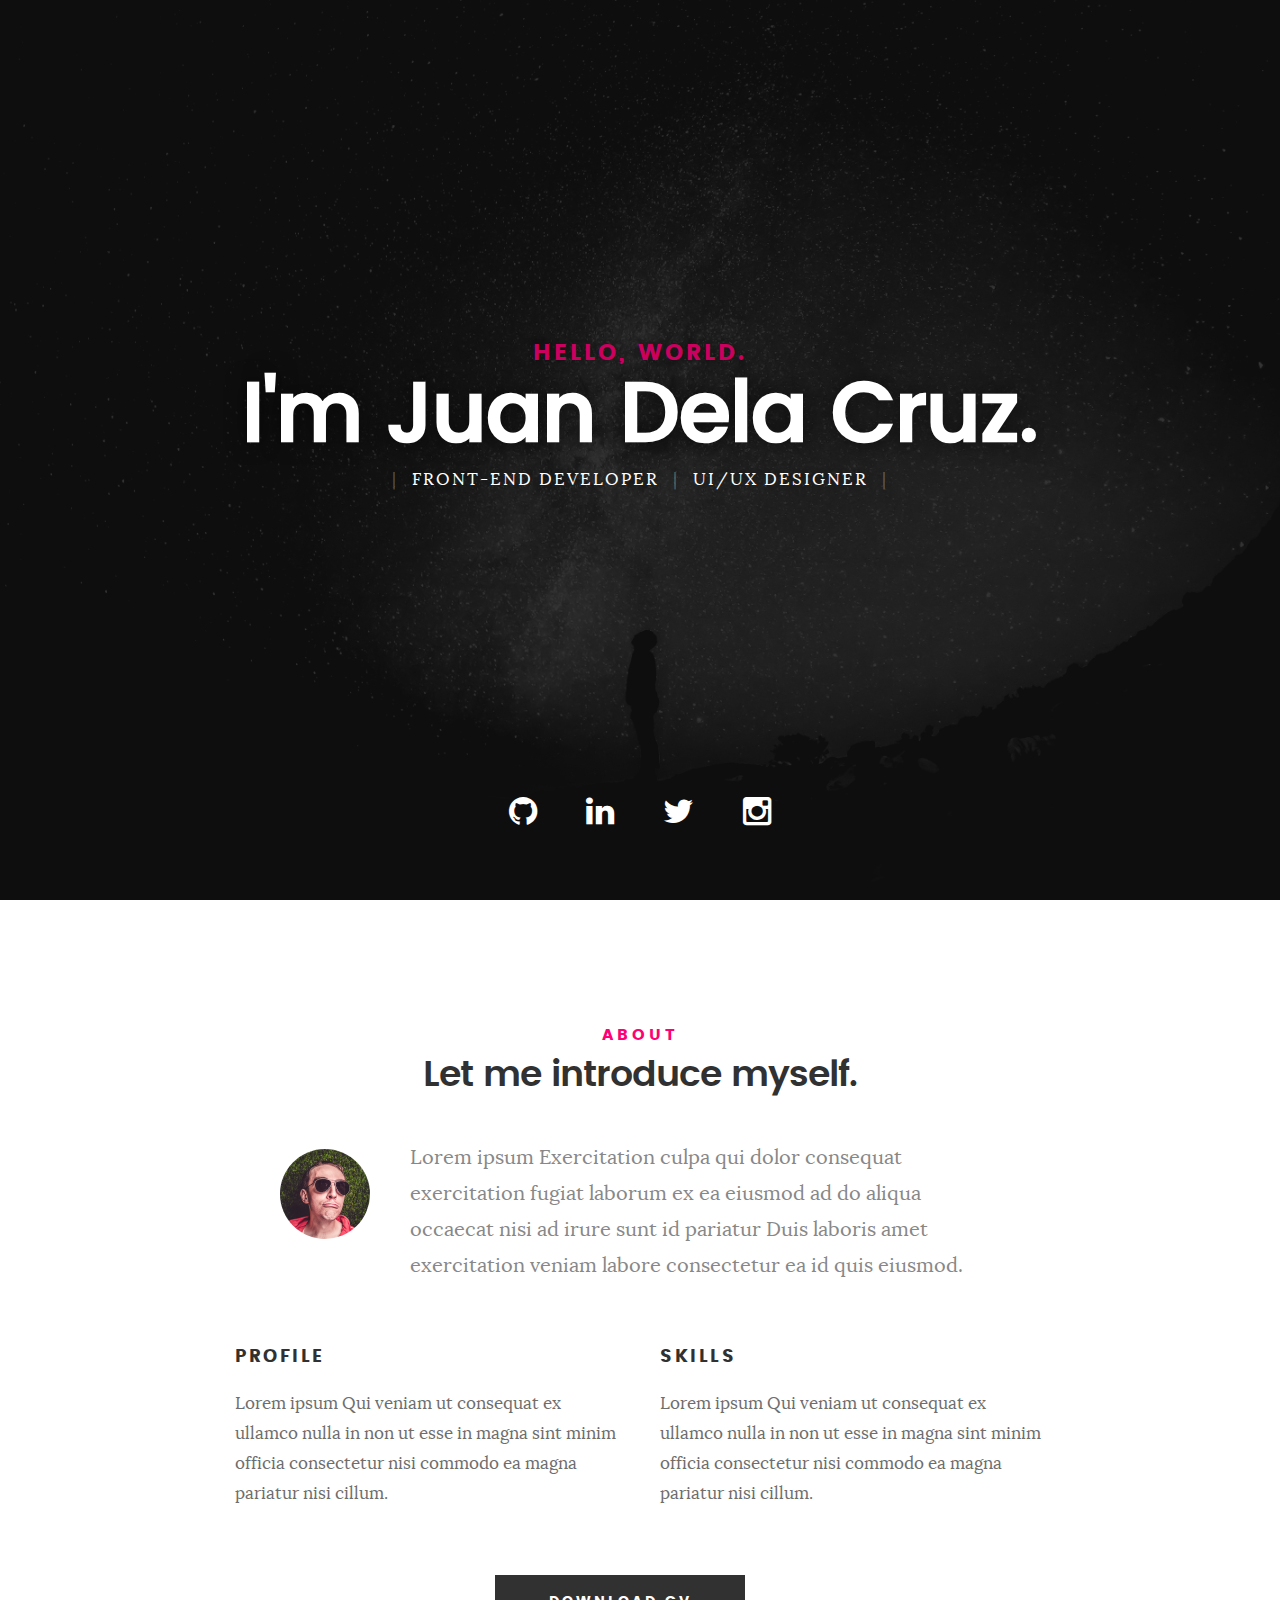
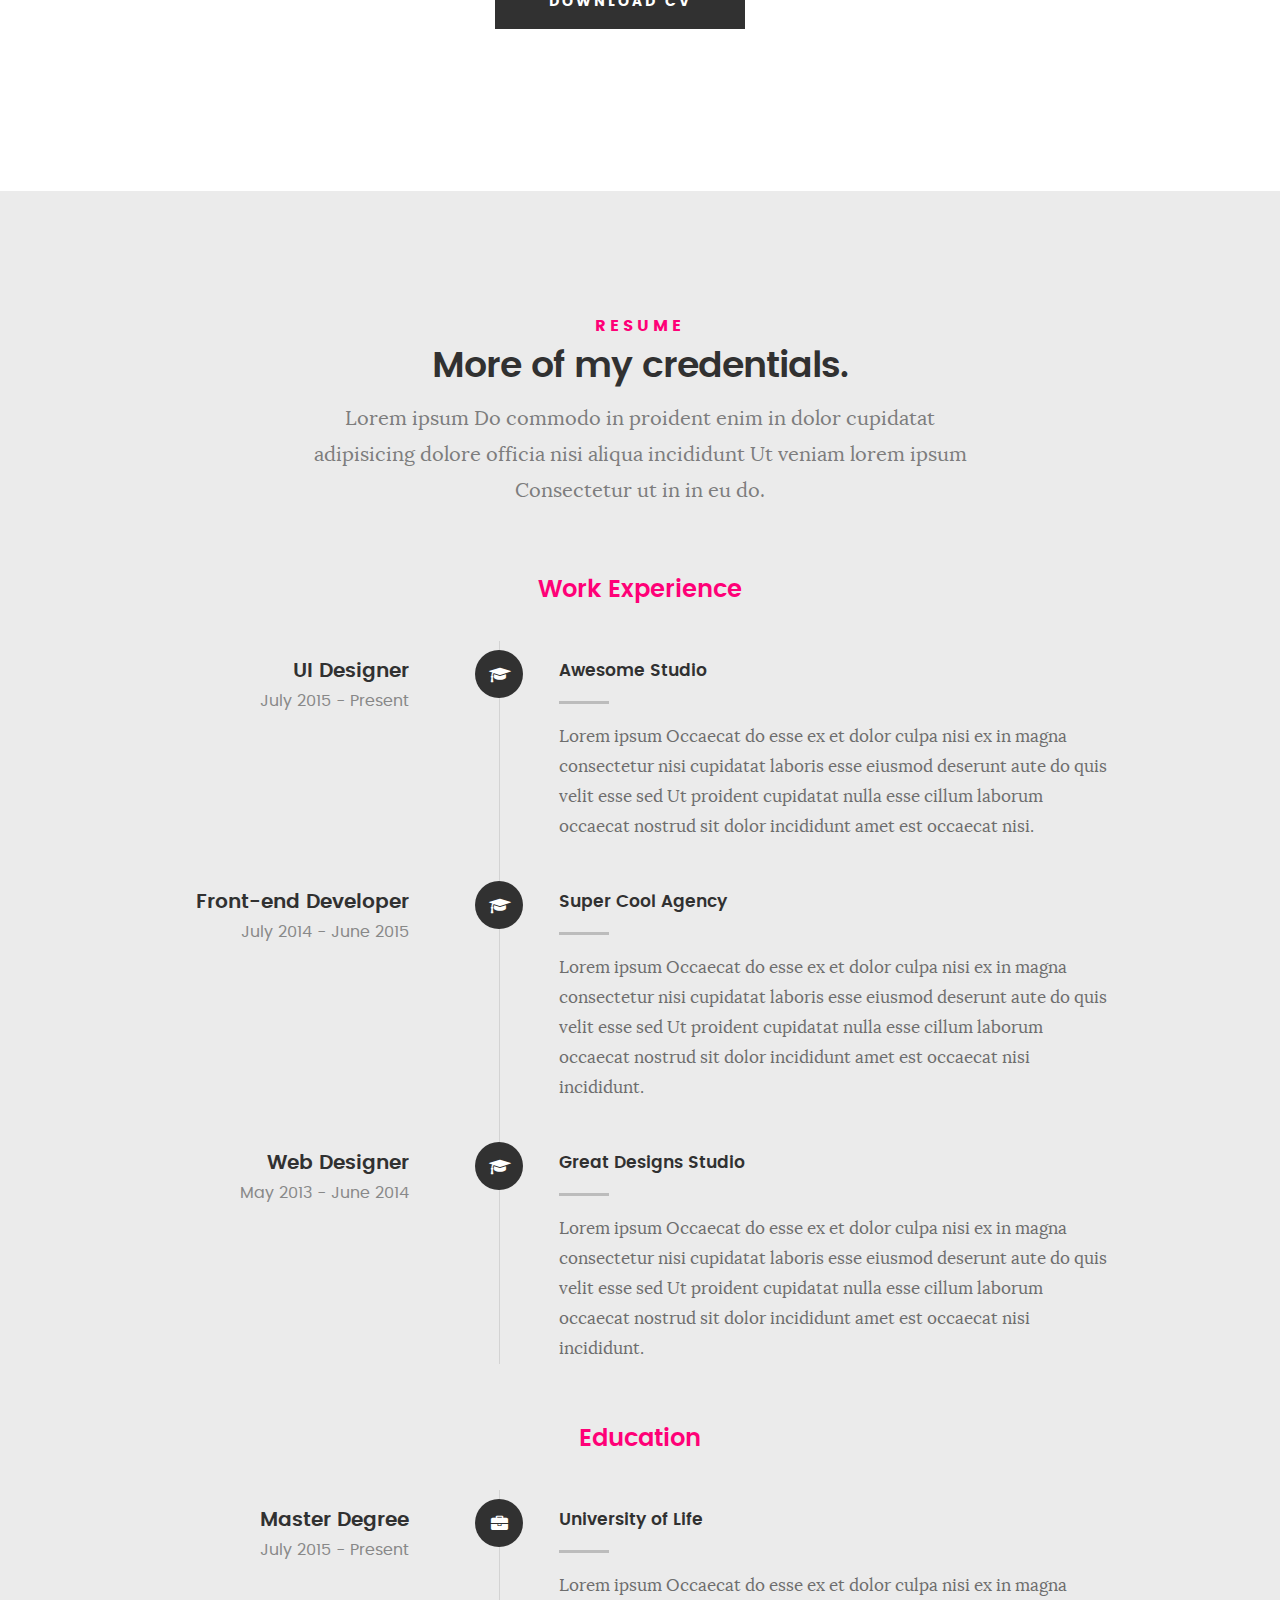
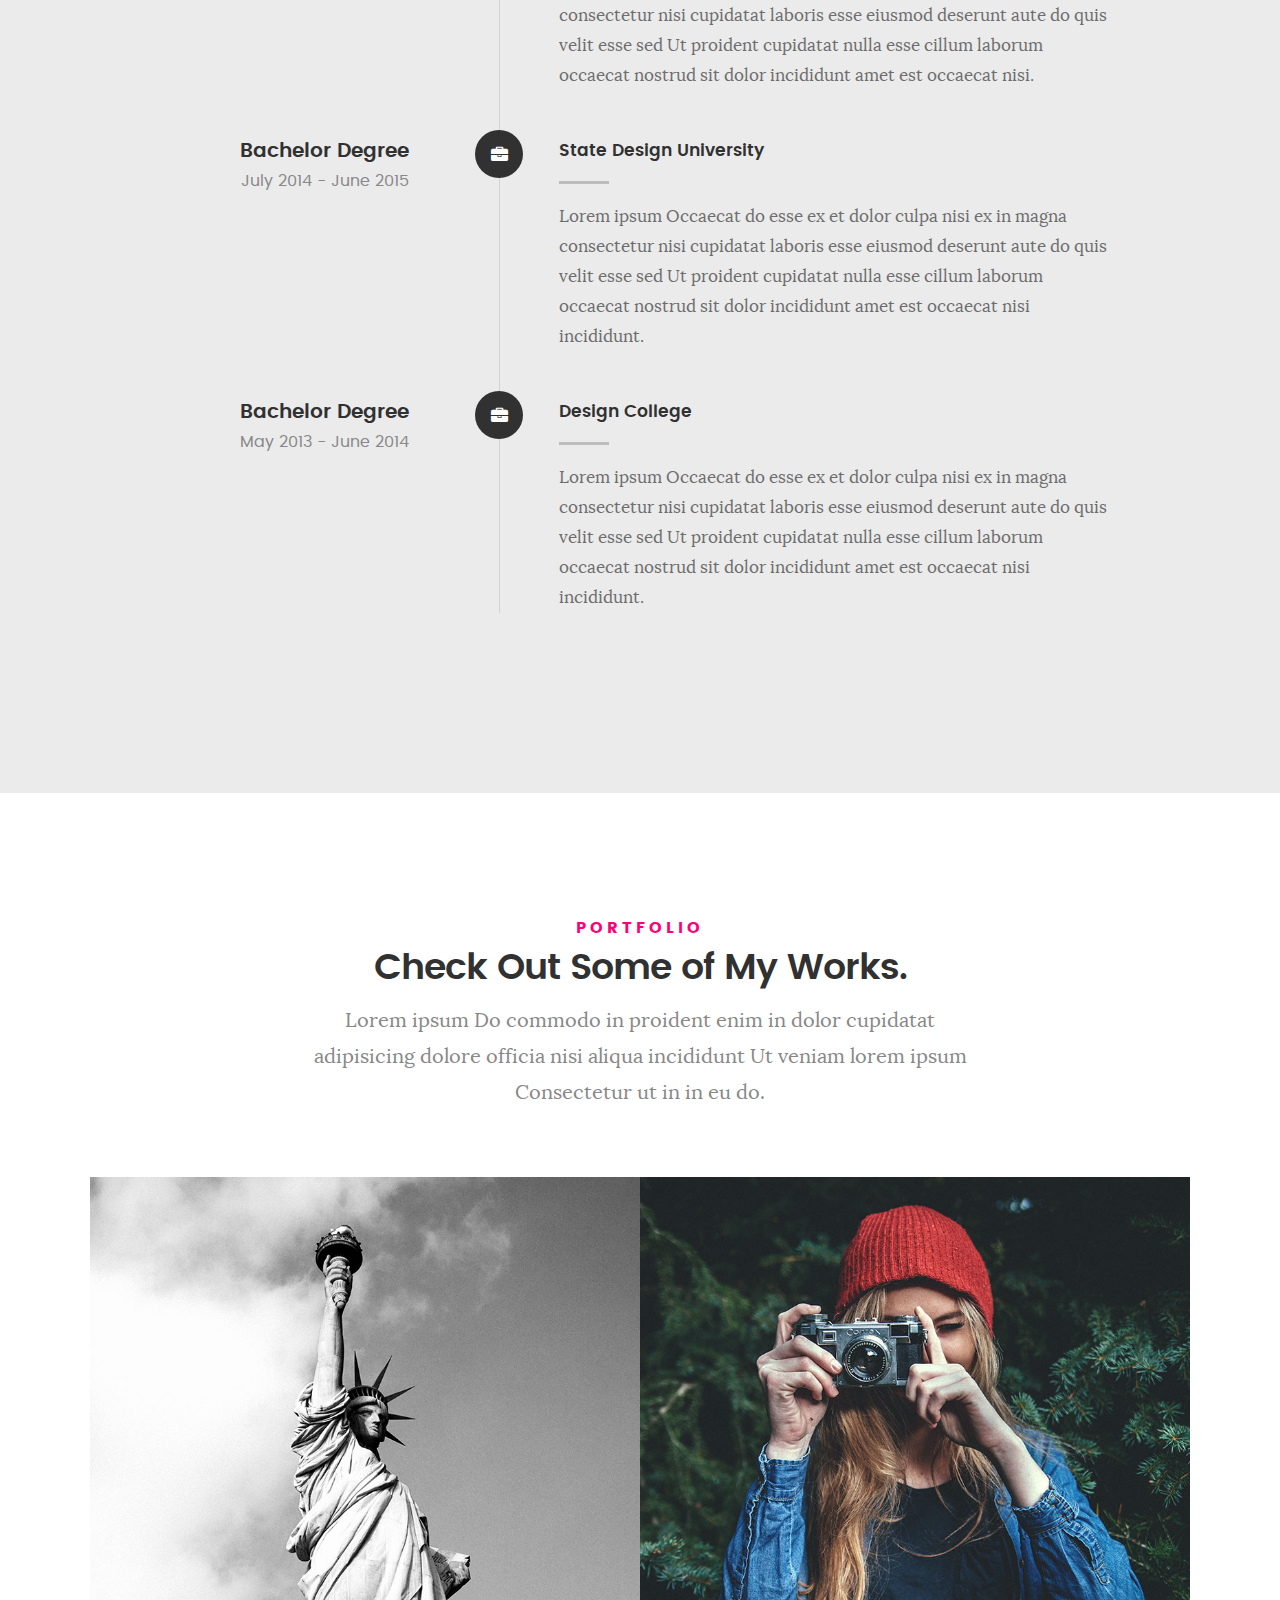
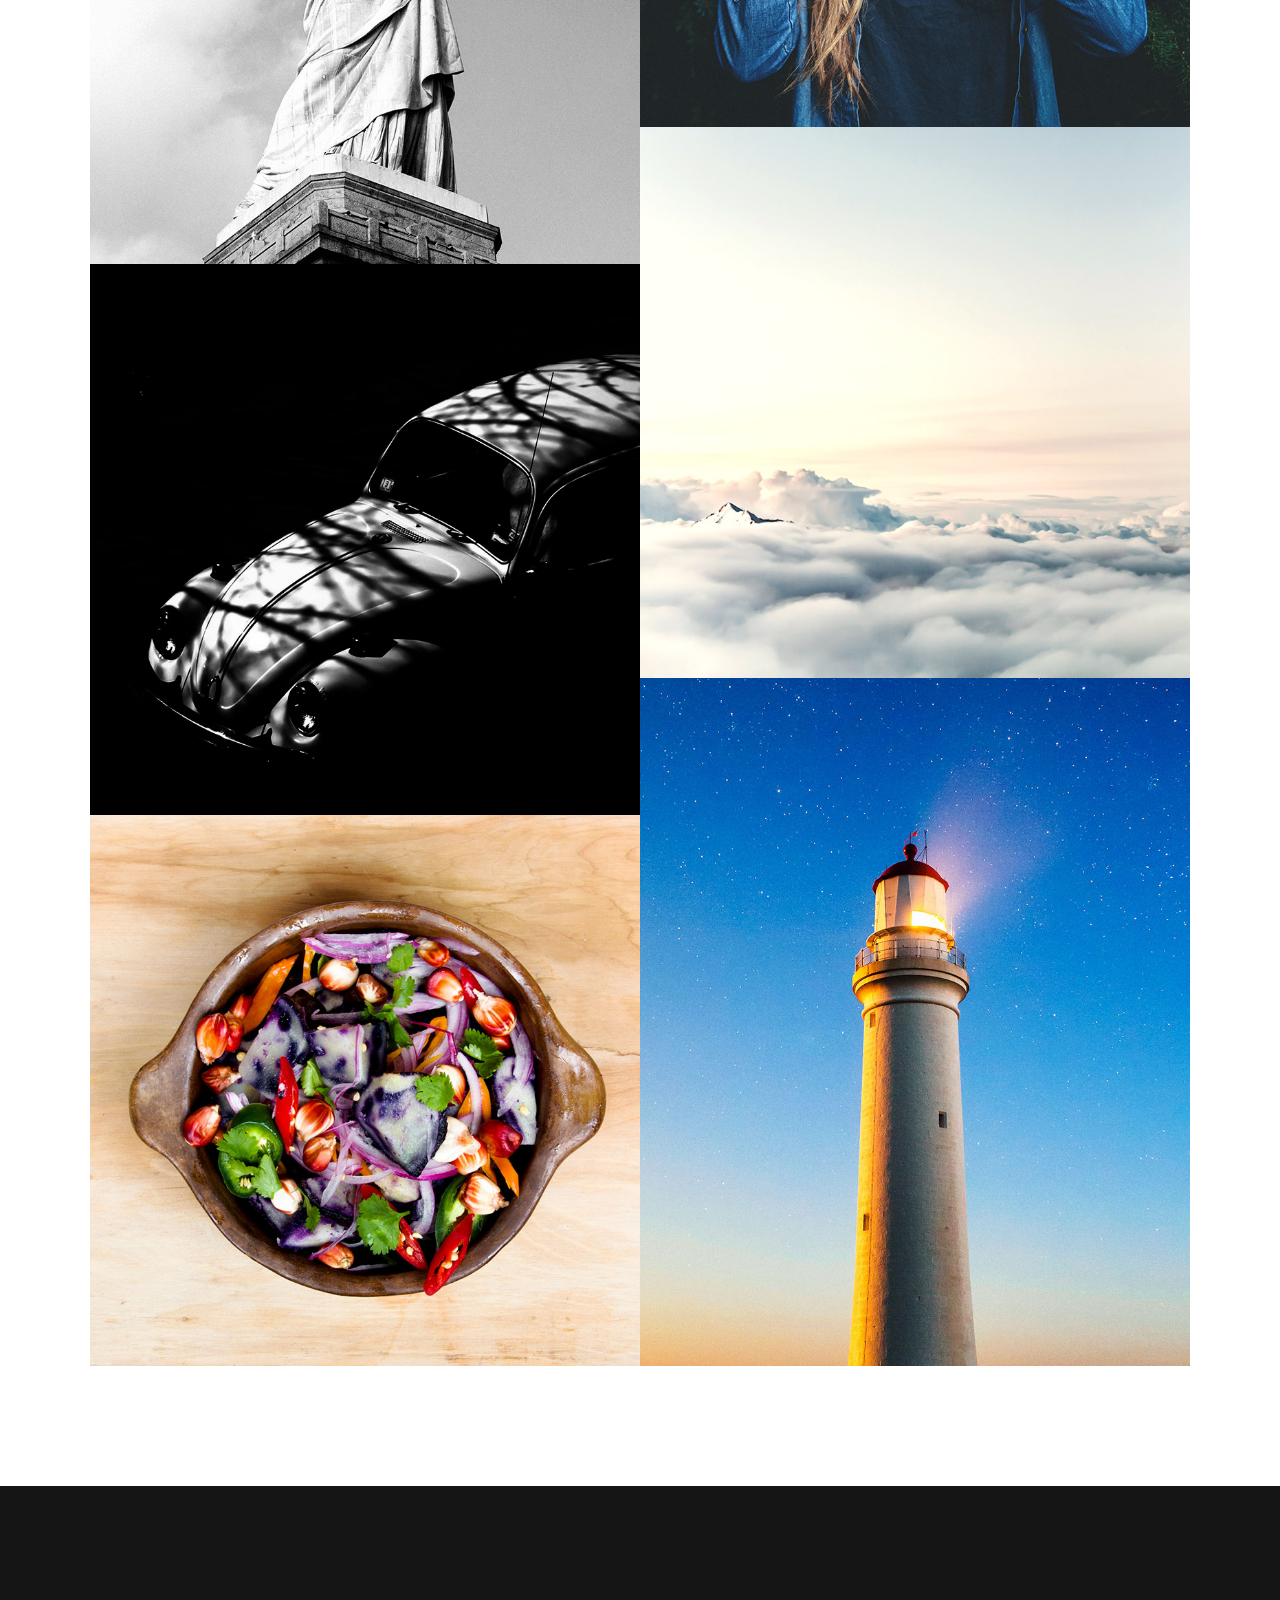
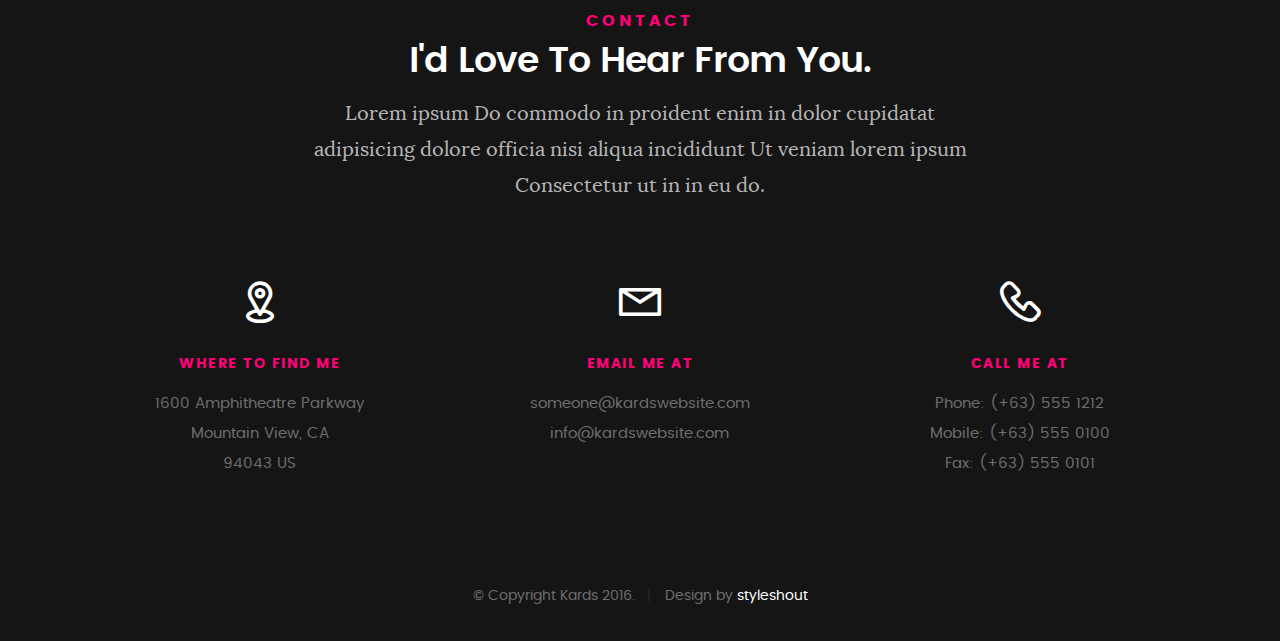
<file: index.html>
<!DOCTYPE html>
<head>
   <!--- basic page needs
   ================================================== -->
   <meta charset="utf-8">
	<title>Kards</title>
	<meta name="description" content="">  
	<meta name="author" content="">

   <!-- mobile specific metas
   ================================================== -->
	<meta name="viewport" content="width=device-width, initial-scale=1, maximum-scale=1">

 	<!-- CSS
   ================================================== -->
   <link rel="stylesheet" href="css/base.css">  
   <link rel="stylesheet" href="css/main.css">
   <link rel="stylesheet" href="css/vendor.css">     

   <!-- script
   ================================================== -->   
	<script src="js/modernizr.js"></script>
	<script src="js/pace.min.js"></script>

   <!-- favicons
	================================================== -->
	<link rel="icon" type="image/png" href="favicon.png">

</head>

<body id="top">

	<!-- header 
   ================================================== -->
   <header>   	
		
   </header> <!-- /header -->

	<!-- intro section
   ================================================== -->
   <section id="intro">   

   	<div class="intro-overlay"></div>	

   	<div class="intro-content">
   		<div class="row">

   			<div class="col-twelve">

	   			<h5>Hello, World.</h5>
	   			<h1>I'm Juan Dela Cruz.</h1>

	   			<p class="intro-position">
	   				<span>Front-end Developer</span>
	   				<span>UI/UX Designer</span> 
	   			</p>

	   		</div>  
   			
   		</div>   		 		
   	</div> <!-- /intro-content --> 

   	<ul class="intro-social">        
         <li><a href="#"><i class="fa fa-github"></i></a></li>
         <li><a href="#"><i class="fa fa-linkedin"></i></a></li>
         <li><a href="#"><i class="fa fa-twitter"></i></a></li>
         <li><a href="#"><i class="fa fa-instagram"></i></a></li>
      </ul> <!-- /intro-social -->      	

   </section> <!-- /intro -->


   <!-- about section
   ================================================== -->
   <section id="about">  

   	<div class="row section-intro">
   		<div class="col-twelve">

   			<h5>About</h5>
   			<h1>Let me introduce myself.</h1>

   			<div class="intro-info">

   				<img src="images/profile-pic.jpg" alt="Profile Picture">

   				<p class="lead">Lorem ipsum Exercitation culpa qui dolor consequat exercitation fugiat laborum ex ea eiusmod ad do aliqua occaecat nisi ad irure sunt id pariatur Duis laboris amet exercitation veniam labore consectetur ea id quis eiusmod.</p>
   			</div>   			

   		</div>   		
   	</div> <!-- /section-intro -->

   	<div class="row about-content">

   		<div class="col-six tab-full">

   			<h3>Profile</h3>
   			<p>Lorem ipsum Qui veniam ut consequat ex ullamco nulla in non ut esse in magna sint minim officia consectetur nisi commodo ea magna pariatur nisi cillum.</p>

   		</div>

   		<div class="col-six tab-full">

   			<h3>Skills</h3>
   			<p>Lorem ipsum Qui veniam ut consequat ex ullamco nulla in non ut esse in magna sint minim officia consectetur nisi commodo ea magna pariatur nisi cillum.</p>

   		</div>

   	</div>

   	<div class="row button-section">
   		<div class="col-twelve">
   			<a href="#" title="Download CV" class="button button-primary">Download CV</a>
   		</div>   		
   	</div>

   </section> <!-- /process-->    


   <!-- resume Section
   ================================================== -->
	<section id="resume" class="grey-section">

		<div class="row section-intro">
   		<div class="col-twelve">

   			<h5>Resume</h5>
   			<h1>More of my credentials.</h1>

   			<p class="lead">Lorem ipsum Do commodo in proident enim in dolor cupidatat adipisicing dolore officia nisi aliqua incididunt Ut veniam lorem ipsum Consectetur ut in in eu do.</p>

   		</div>   		
   	</div> <!-- /section-intro--> 

   	<div class="row resume-timeline">

   		<div class="col-twelve resume-header">

   			<h2>Work Experience</h2>

   		</div> <!-- /resume-header -->

   		<div class="col-twelve">

   			<div class="timeline-wrap">

   				<div class="timeline-block">

	   				<div class="timeline-ico">
	   					<i class="fa fa-graduation-cap"></i>
	   				</div>

	   				<div class="timeline-header">
	   					<h3>UI Designer</h3>
	   					<p>July 2015 - Present</p>
	   				</div>

	   				<div class="timeline-content">
	   					<h4>Awesome Studio</h4>
	   					<p>Lorem ipsum Occaecat do esse ex et dolor culpa nisi ex in magna consectetur nisi cupidatat laboris esse eiusmod deserunt aute do quis velit esse sed Ut proident cupidatat nulla esse cillum laborum occaecat nostrud sit dolor incididunt amet est occaecat nisi.</p>
	   				</div>

	   			</div> <!-- /timeline-block -->

	   			<div class="timeline-block">

	   				<div class="timeline-ico">
	   					<i class="fa fa-graduation-cap"></i>
	   				</div>

	   				<div class="timeline-header">
	   					<h3>Front-end Developer</h3>
	   					<p>July 2014 - June 2015</p>
	   				</div>

	   				<div class="timeline-content">
	   					<h4>Super Cool Agency</h4>
	   					<p>Lorem ipsum Occaecat do esse ex et dolor culpa nisi ex in magna consectetur nisi cupidatat laboris esse eiusmod deserunt aute do quis velit esse sed Ut proident cupidatat nulla esse cillum laborum occaecat nostrud sit dolor incididunt amet est occaecat nisi incididunt.</p>
	   				</div>

	   			</div> <!-- /timeline-block -->

	   			<div class="timeline-block">

	   				<div class="timeline-ico">
	   					<i class="fa fa-graduation-cap"></i>
	   				</div>

	   				<div class="timeline-header">
	   					<h3>Web Designer</h3>
	   					<p>May 2013 - June 2014</p>
	   				</div>

	   				<div class="timeline-content">
	   					<h4>Great Designs Studio</h4>
	   					<p>Lorem ipsum Occaecat do esse ex et dolor culpa nisi ex in magna consectetur nisi cupidatat laboris esse eiusmod deserunt aute do quis velit esse sed Ut proident cupidatat nulla esse cillum laborum occaecat nostrud sit dolor incididunt amet est occaecat nisi incididunt.</p>
	   				</div>

	   			</div> <!-- /timeline-block -->

   			</div> <!-- /timeline-wrap -->   			

   		</div> <!-- /col-twelve -->
   		
   	</div> <!-- /resume-timeline -->
   	
   	<div class="row resume-timeline">

   		<div class="col-twelve resume-header">

   			<h2>Education</h2>

   		</div> <!-- /resume-header -->

   		<div class="col-twelve">

   			<div class="timeline-wrap">

   				<div class="timeline-block">

	   				<div class="timeline-ico">
	   					<i class="fa fa-briefcase"></i>
	   				</div>

	   				<div class="timeline-header">
	   					<h3>Master Degree</h3>
	   					<p>July 2015 - Present</p>
	   				</div>

	   				<div class="timeline-content">
	   					<h4>University of Life</h4>
	   					<p>Lorem ipsum Occaecat do esse ex et dolor culpa nisi ex in magna consectetur nisi cupidatat laboris esse eiusmod deserunt aute do quis velit esse sed Ut proident cupidatat nulla esse cillum laborum occaecat nostrud sit dolor incididunt amet est occaecat nisi.</p>
	   				</div>

	   			</div> <!-- /timeline-block -->

	   			<div class="timeline-block">

	   				<div class="timeline-ico">
	   					<i class="fa fa-briefcase"></i>
	   				</div>

	   				<div class="timeline-header">
	   					<h3>Bachelor Degree</h3>
	   					<p>July 2014 - June 2015</p>
	   				</div>

	   				<div class="timeline-content">
	   					<h4>State Design University</h4>
	   					<p>Lorem ipsum Occaecat do esse ex et dolor culpa nisi ex in magna consectetur nisi cupidatat laboris esse eiusmod deserunt aute do quis velit esse sed Ut proident cupidatat nulla esse cillum laborum occaecat nostrud sit dolor incididunt amet est occaecat nisi incididunt.</p>
	   				</div>

	   			</div> <!-- /timeline-block -->

	   			<div class="timeline-block">

	   				<div class="timeline-ico">
	   					<i class="fa fa-briefcase"></i>
	   				</div>

	   				<div class="timeline-header">
	   					<h3>Bachelor Degree</h3>
	   					<p>May 2013 - June 2014</p>
	   				</div>

	   				<div class="timeline-content">
	   					<h4>Design College</h4>
	   					<p>Lorem ipsum Occaecat do esse ex et dolor culpa nisi ex in magna consectetur nisi cupidatat laboris esse eiusmod deserunt aute do quis velit esse sed Ut proident cupidatat nulla esse cillum laborum occaecat nostrud sit dolor incididunt amet est occaecat nisi incididunt.</p>
	   				</div>

	   			</div> <!-- /timeline-block -->

   			</div> <!-- /timeline-wrap -->   			

   		</div> <!-- /col-twelve -->
   		
   	</div> <!-- /resume-timeline -->
		
	</section> <!-- /features -->


	<!-- Portfolio Section
   ================================================== -->
	<section id="portfolio">

		<div class="row section-intro">
   		<div class="col-twelve">

   			<h5>Portfolio</h5>
   			<h1>Check Out Some of My Works.</h1>

   			<p class="lead">Lorem ipsum Do commodo in proident enim in dolor cupidatat adipisicing dolore officia nisi aliqua incididunt Ut veniam lorem ipsum Consectetur ut in in eu do.</p>

   		</div>   		
   	</div> <!-- /section-intro--> 

   	<div class="row portfolio-content">

   		<div class="col-twelve">

   			<!-- portfolio-wrapper -->
	         <div id="folio-wrapper" class="block-1-2 block-mob-full stack">

	         	<div class="bgrid folio-item">
	               <div class="item-wrap">
	               	<img src="images/portfolio/liberty.jpg" alt="Liberty">
	                  <a href="#modal-01" class="overlay">	                  	           
	                     <div class="folio-item-table">
	                     	<div class="folio-item-cell">
		     					       <h3 class="folio-title">Liberty</h3>	     					    
		     					    	 <span class="folio-types">
		     					       	  Graphic Design
		     					       </span>
		     					   </div>	                      	
	                     </div>                    
	                  </a>
	               </div>	               
	        		</div> <!-- /folio-item -->

	        		<div class="bgrid folio-item">
	               <div class="item-wrap">
	               	<img src="images/portfolio/shutterbug.jpg" alt="Shutterbug">
	               	<a href="#modal-02" class="overlay">              		                  
	                     <div class="folio-item-table">
	                     	<div class="folio-item-cell">
	                     		<h3 class="folio-title">Shutterbug</h3>	     					    
		     					    	<span class="folio-types">
		     					       	  Web Design
		     					      </span>		     		
		     					   </div> 	                      	
	                     </div>                    
	                  </a>
	               </div>
	        		</div> <!-- /folio-item -->

	            <div class="bgrid folio-item">
	               <div class="item-wrap">
	               	<img src="images/portfolio/clouds.jpg"alt="Clouds">
	                  <a href="#modal-03" class="overlay">             		                  
	                     <div class="folio-item-table">
	                     	<div class="folio-item-cell">
	                     		<h3 class="folio-title">Clouds</h3>	     					    
		     					    	<span class="folio-types">
		     					       	  Web Design
		     					      </span>		     		
		     					   </div> 	                      	
	                     </div>                    
	                  </a>
	               </div>
	        		</div> <!-- /folio-item -->

	            <div class="bgrid folio-item">
	               <div class="item-wrap">
	               	<img src="images/portfolio/beetle.jpg" alt="Beetle">
	                  <a href="#modal-04" class="overlay">                  	                 
	                     <div class="folio-item-table">
	                     	<div class="folio-item-cell">
	                     		<h3 class="folio-title">Beetle</h3>	     					    
		     					    	<span class="folio-types">
		     					       	  Branding
		     					      </span>		     		
		     					   </div>  	                      	
	                     </div>                    
	                  </a>
	               </div>
	        		</div> <!-- /folio-item -->     

	        		<div class="bgrid folio-item">
	               <div class="item-wrap">
	               	<img src="images/portfolio/lighthouse.jpg" alt="Lighthouse">
	                  <a href="#modal-05" class="overlay">             		                  
	                     <div class="folio-item-table">
	                     	<div class="folio-item-cell">
	                     		<h3 class="folio-title">Lighthouse</h3>	     					    
		     					    	<span class="folio-types">
		     					       	  Web Development
		     					      </span>		     		
		     					   </div> 	                      	
	                     </div>                    
	                  </a>
	               </div>
	        		</div> <!-- /folio-item -->

	            <div class="bgrid folio-item">
	               <div class="item-wrap">
	               	<img src="images/portfolio/salad.jpg" alt="Salad">
	                  <a href="#modal-06" class="overlay">
	                     <div class="folio-item-table">
	                     	<div class="folio-item-cell">
	                     		<h3 class="folio-title">Salad</h3>	     					    
		     					    	<span class="folio-types">
		     					       	  Branding
		     					      </span>		     		
		     					   </div>	                      	
	                     </div>                    
	                  </a>
	               </div>
	        		</div> <!-- /folio-item -->   

	            <!-- modal popups - begin
	            ============================================================= -->
	            <div id="modal-01" class="popup-modal slider mfp-hide">	

				     	<div class="media">
				     		<img src="images/portfolio/modals/m-liberty.jpg" alt="" />
				     	</div>      	

					   <div class="description-box">
					      <h4>Liberty</h4>		      
					      <p>Proin gravida nibh vel velit auctor aliquet. Aenean sollicitudin, lorem quis bibendum auctor, nisi elit consequat ipsum, nec sagittis sem nibh id elit.</p>

					      <div class="categories">Web Development</div>			               
					   </div>

			         <div class="link-box">
			            <a href="http://www.behance.net">Details</a>
					      <a href="#" class="popup-modal-dismiss">Close</a>
			         </div>		      

				   </div> <!-- /modal-01 -->

				   <div id="modal-02" class="popup-modal slider mfp-hide">	

				     	<div class="media">
				     		<img src="images/portfolio/modals/m-shutterbug.jpg" alt="" />
				     	</div>      	

					   <div class="description-box">
					      <h4>Shutterbug</h4>		      
					      <p>Proin gravida nibh vel velit auctor aliquet. Aenean sollicitudin, lorem quis bibendum auctor, nisi elit consequat ipsum, nec sagittis sem nibh id elit.</p>

					      <div class="categories">Web Design</div>			               
					   </div>

			         <div class="link-box">
			            <a href="http://www.behance.net">Details</a>
					      <a href="#" class="popup-modal-dismiss">Close</a>
			         </div>		      

				   </div> <!-- /modal-02 -->

				   <div id="modal-03" class="popup-modal slider mfp-hide">	

				     	<div class="media">
				     		<img src="images/portfolio/modals/m-clouds.jpg" alt="" />
				     	</div>      	

					   <div class="description-box">
					      <h4>Clouds</h4>		      
					      <p>Proin gravida nibh vel velit auctor aliquet. Aenean sollicitudin, lorem quis bibendum auctor, nisi elit consequat ipsum, nec sagittis sem nibh id elit.</p>

					      <div class="categories">Web Design</div>			               
					   </div>

			         <div class="link-box">
			            <a href="http://www.behance.net">Details</a>
					      <a href="#" class="popup-modal-dismiss">Close</a>
			         </div>		      

				   </div> <!-- /modal-03 -->

				   <div id="modal-04" class="popup-modal slider mfp-hide">	

				     	<div class="media">
				     		<img src="images/portfolio/modals/m-beetle.jpg" alt="" />
				     	</div>      	

					   <div class="description-box">
					      <h4>Beetle</h4>		      
					      <p>Proin gravida nibh vel velit auctor aliquet. Aenean sollicitudin, lorem quis bibendum auctor, nisi elit consequat ipsum, nec sagittis sem nibh id elit.</p>

					      <div class="categories">Branding</div>			               
					   </div>

			         <div class="link-box">
			            <a href="http://www.behance.net">Details</a>
					      <a href="#" class="popup-modal-dismiss">Close</a>
			         </div>		      

				   </div> <!-- /modal-04 -->

				   <div id="modal-05" class="popup-modal slider mfp-hide">	

				     	<div class="media">
				     		<img src="images/portfolio/modals/m-lighthouse.jpg" alt="" />
				     	</div>      	

					   <div class="description-box">
					      <h4>Lighthouse</h4>		      
					      <p>Proin gravida nibh vel velit auctor aliquet. Aenean sollicitudin, lorem quis bibendum auctor, nisi elit consequat ipsum, nec sagittis sem nibh id elit.</p>

					      <div class="categories">Web Development</div>			               
					   </div>

			         <div class="link-box">
			            <a href="http://www.behance.net">Details</a>
					      <a href="#" class="popup-modal-dismiss">Close</a>
			         </div>		      

				   </div> <!-- /modal-05 -->

				   <div id="modal-06" class="popup-modal slider mfp-hide">	

				     	<div class="media">
				     		<img src="images/portfolio/modals/m-salad.jpg" alt="" />
				     	</div>      	

					   <div class="description-box">
					      <h4>Salad</h4>		      
					      <p>Proin gravida nibh vel velit auctor aliquet. Aenean sollicitudin, lorem quis bibendum auctor, nisi elit consequat ipsum, nec sagittis sem nibh id elit.</p>

					      <div class="categories">Branding</div>			               
					   </div>

			         <div class="link-box">
			            <a href="http://www.behance.net">Details</a>
					      <a href="#" class="popup-modal-dismiss">Close</a>
			         </div>		      

				   </div> <!-- /modal-06 -->


				   <!-- modal popups - end
	            ============================================================= -->

	         </div> <!-- /portfolio-wrapper --> 

   		</div>  <!-- /twelve -->   

   	</div> <!-- /portfolio-content --> 
		
	</section> <!-- /portfolio --> 


	<!-- stats Section
   ================================================== -->
	<!-- /stats -->

	
   <!-- contact
   ================================================== -->
	<section id="contact">

		<div class="row section-intro">
   		<div class="col-twelve">

   			<h5>Contact</h5>
   			<h1>I'd Love To Hear From You.</h1>

   			<p class="lead">Lorem ipsum Do commodo in proident enim in dolor cupidatat adipisicing dolore officia nisi aliqua incididunt Ut veniam lorem ipsum Consectetur ut in in eu do.</p>

   		</div> 
   	</div> <!-- /section-intro -->


   	<div class="row contact-info">

   		<div class="col-four tab-full">

   			<div class="icon">
   				<i class="icon-pin"></i>
   			</div>

   			<h5>Where to find me</h5>

   			<p>
            1600 Amphitheatre Parkway<br>
            Mountain View, CA<br>
            94043 US
            </p>

   		</div>

   		<div class="col-four tab-full collapse">

   			<div class="icon">
   				<i class="icon-mail"></i>
   			</div>

   			<h5>Email Me At</h5>

   			<p>someone@kardswebsite.com<br>
			   	info@kardswebsite.com			     
			   </p>

   		</div>

   		<div class="col-four tab-full">

   			<div class="icon">
   				<i class="icon-phone"></i>
   			</div>

   			<h5>Call Me At</h5>

   			<p>Phone: (+63) 555 1212<br>
			   	Mobile: (+63) 555 0100<br>
			     	Fax: (+63) 555 0101
			   </p>

   		</div>
   		
   	</div> <!-- /contact-info -->
		
	</section> <!-- /contact -->


   <!-- footer
   ================================================== -->

   <footer>
     	<div class="row">

      	<div class="twelve columns text-center">
	      	<div class="copyright">
		        	<span>© Copyright Kards 2016.</span> 
		        	<span>Design by <a href="http://www.styleshout.com/">styleshout</a></span>	         	
		         </div>		                  
	      	</div>

	      	<div id="go-top">
		         <a class="smoothscroll" title="Back to Top" href="#top"><i class="fa fa-long-arrow-up"></i></a>
		      </div>

      	</div> <!-- /row -->     	
   </footer>  

   <!-- Java Script
   ================================================== --> 
   <script src="js/jquery-2.1.3.min.js"></script>
   <script src="js/plugins.js"></script>
   <script src="js/main.js"></script>

</body>

</html>
</file>
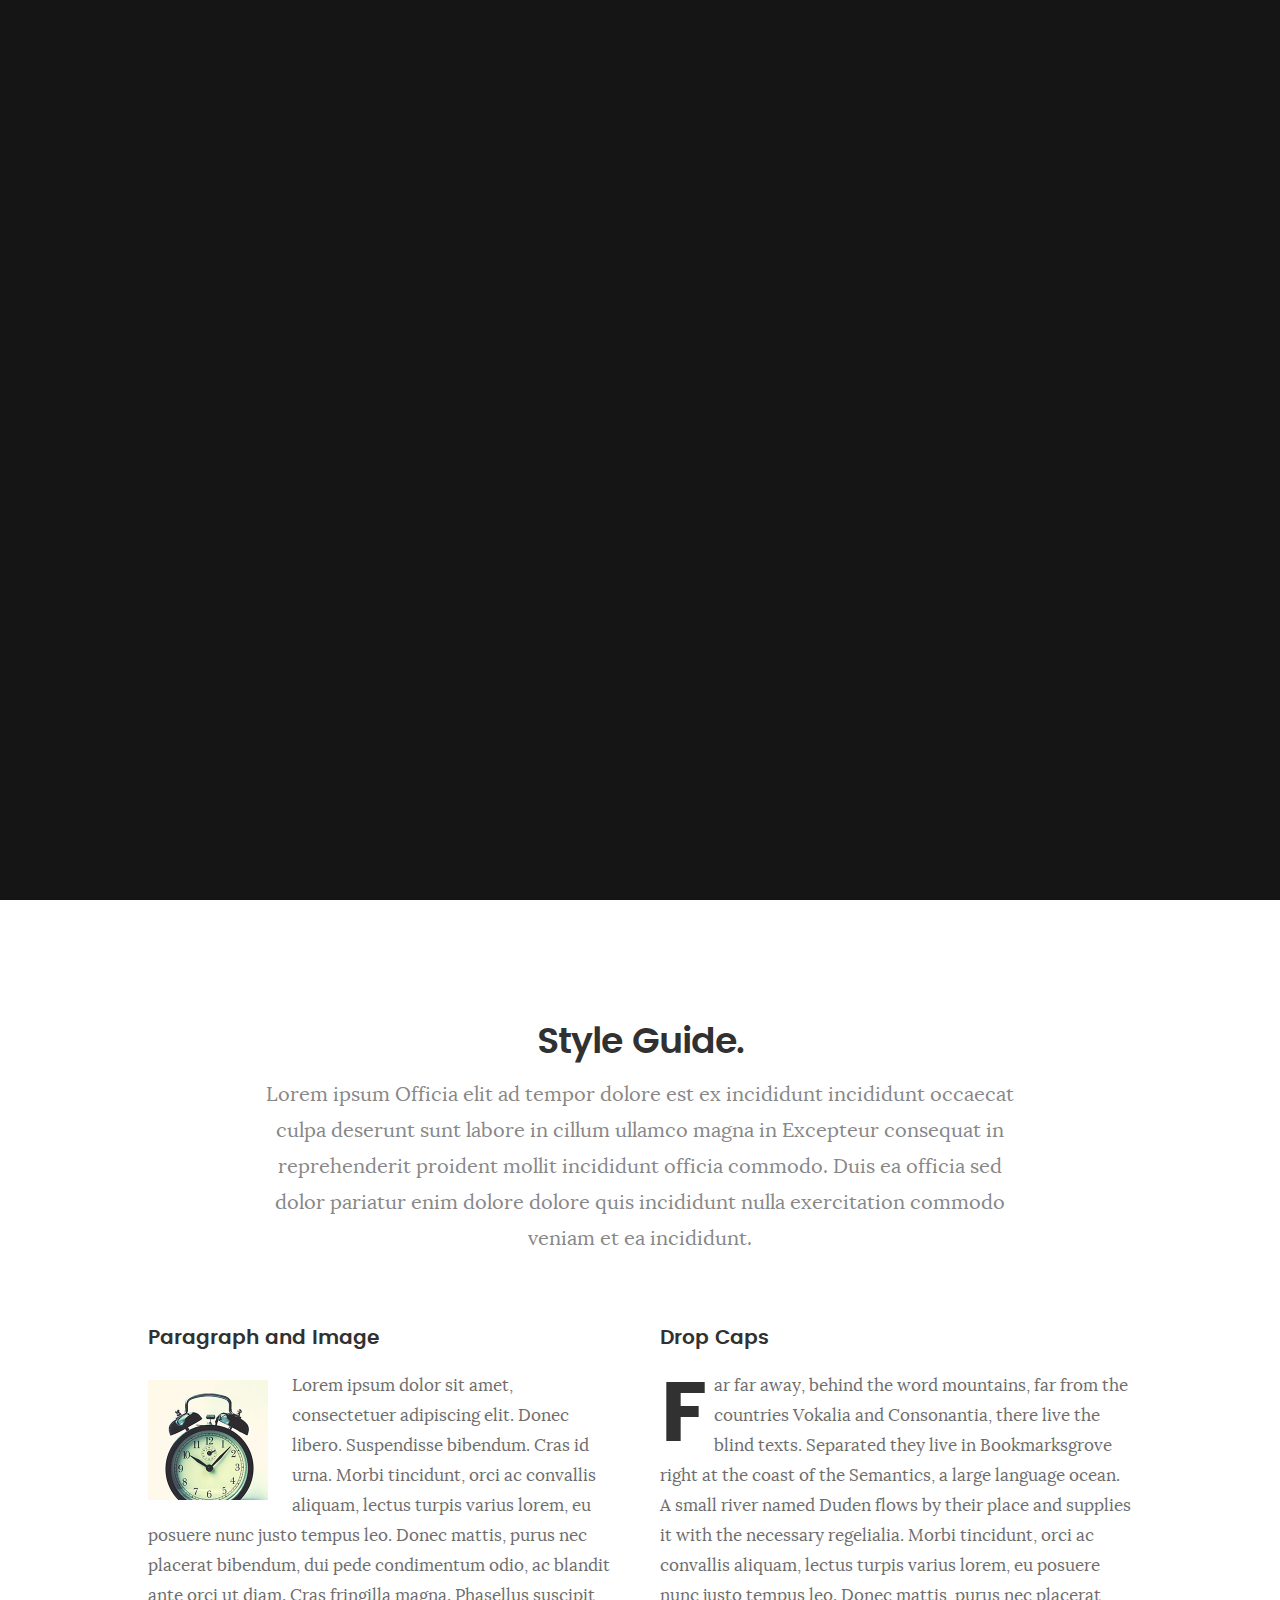
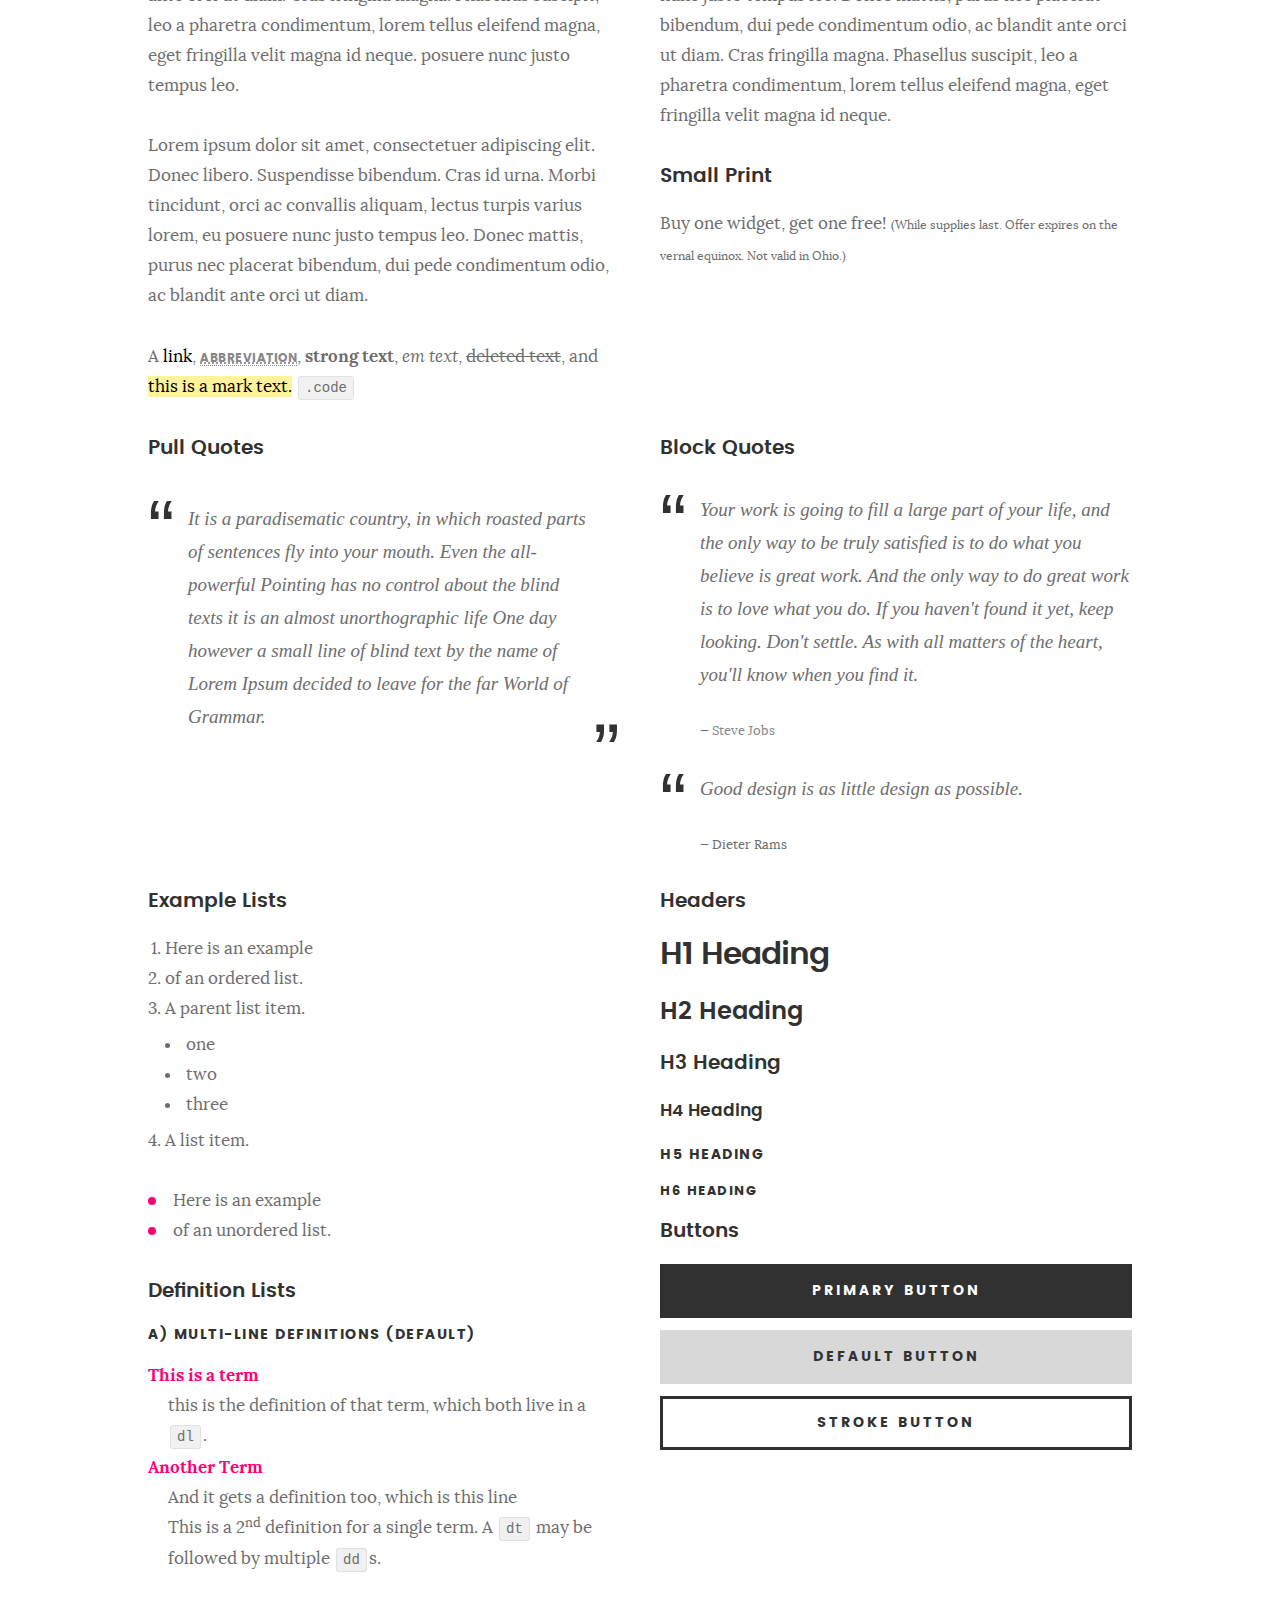
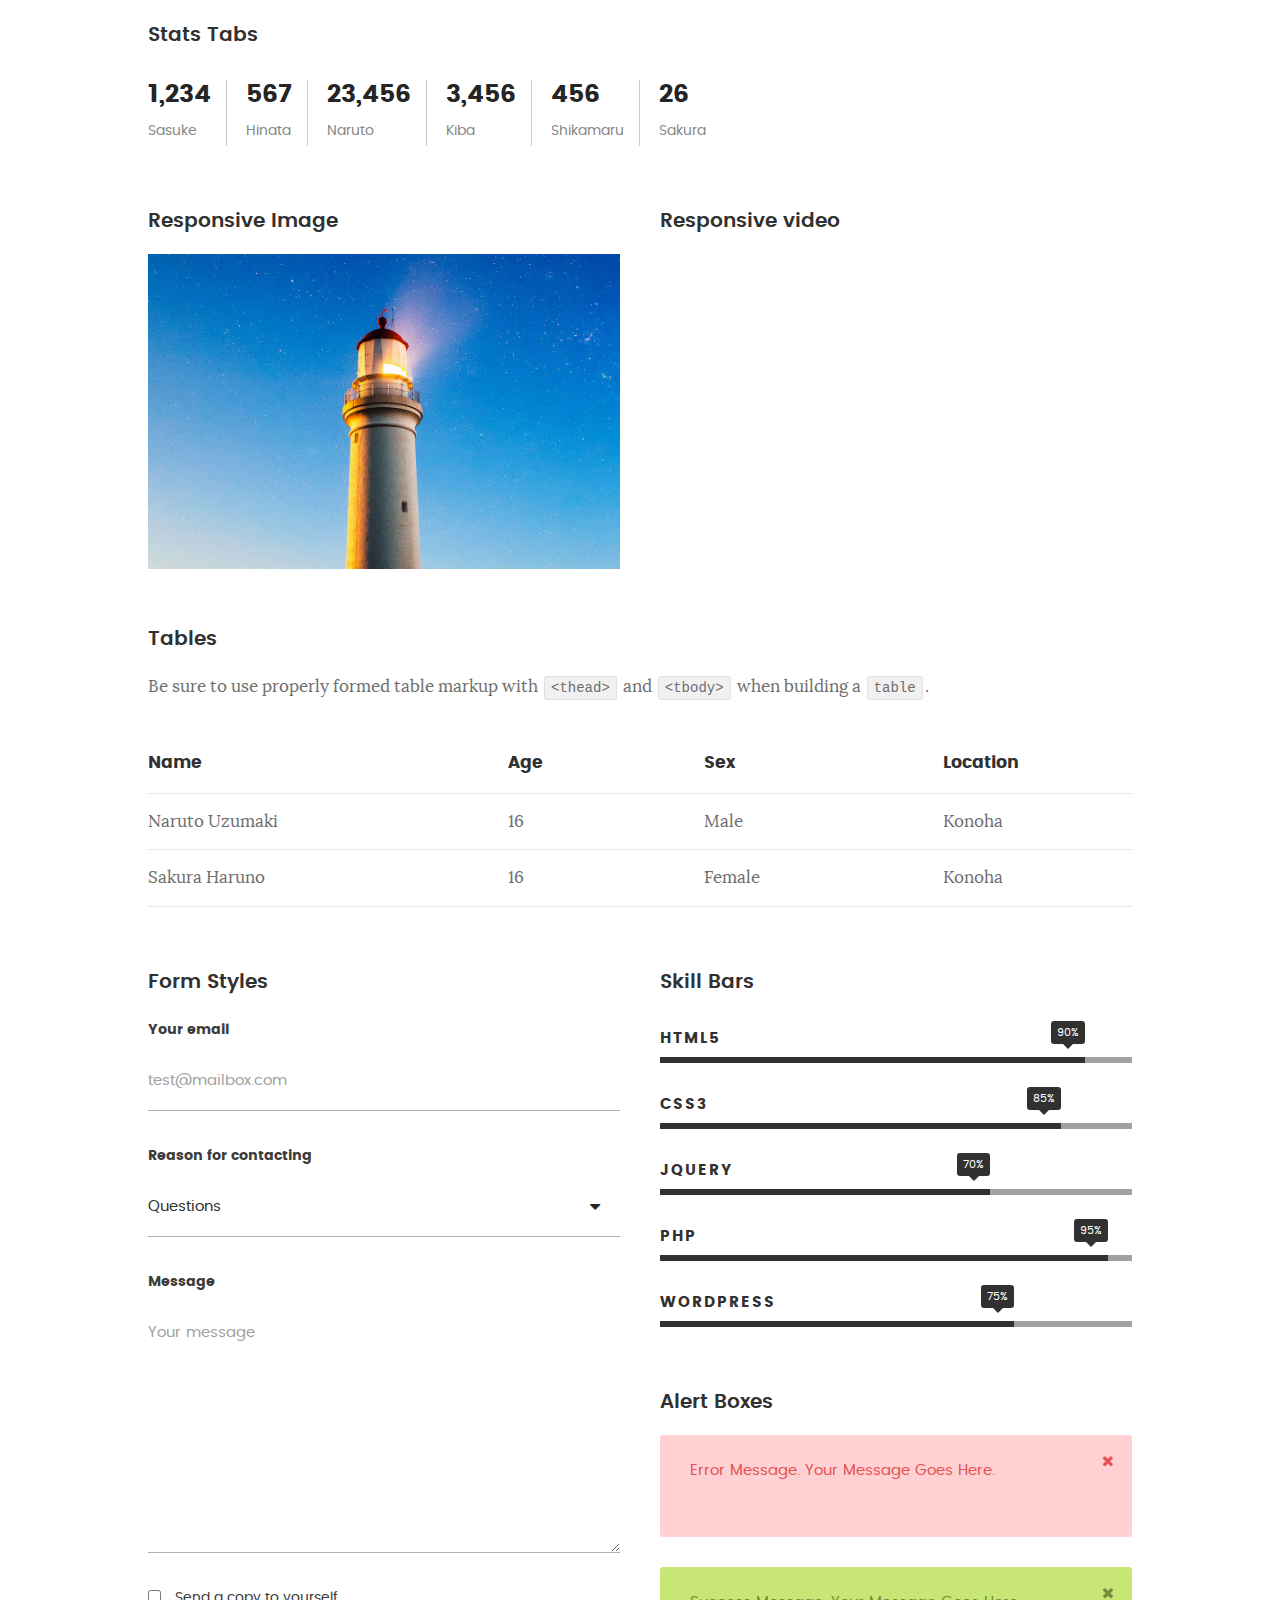
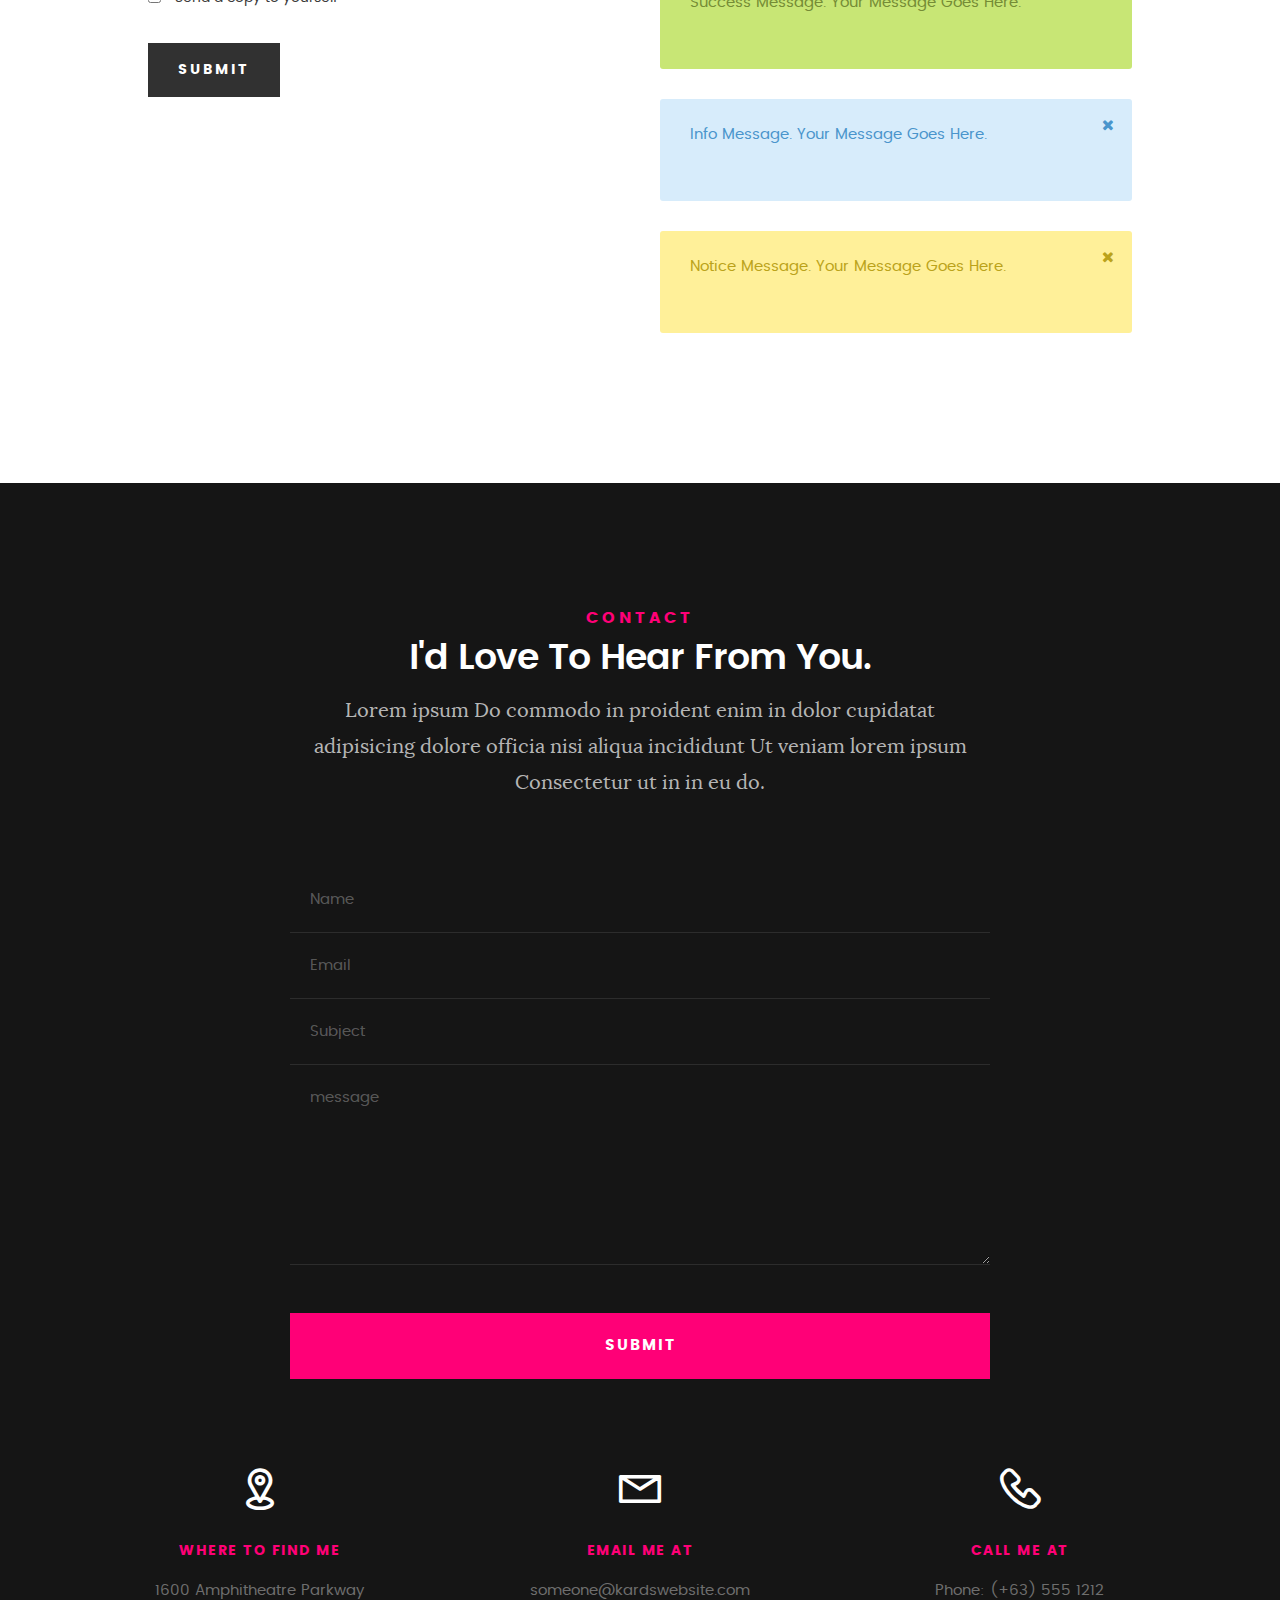
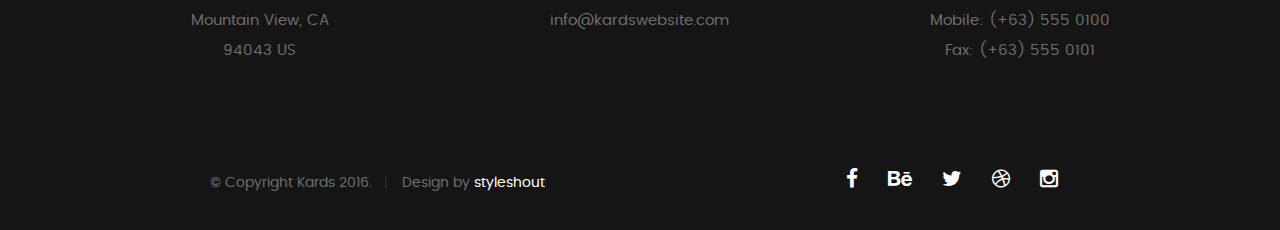
<file: styles.html>
<!DOCTYPE html>
<!--[if IE 8 ]><html class="no-js oldie ie8" lang="en"> <![endif]-->
<!--[if IE 9 ]><html class="no-js oldie ie9" lang="en"> <![endif]-->
<!--[if (gte IE 9)|!(IE)]><!--><html class="no-js" lang="en"> <!--<![endif]-->
<head>

   <!--- basic page needs
   ================================================== -->
   <meta charset="utf-8">
	<title>Style Demo - Kards</title>
	<meta name="description" content="">  
	<meta name="author" content="">

   <!-- mobile specific metas
   ================================================== -->
	<meta name="viewport" content="width=device-width, initial-scale=1, maximum-scale=1">

 	<!-- CSS
   ================================================== -->
   <link rel="stylesheet" href="css/base.css">  
   <link rel="stylesheet" href="css/main.css">
   <link rel="stylesheet" href="css/vendor.css">

   <style type="text/css" media="screen">

   	#styles { 
   		background: white;
   		padding-top: 12rem;
   		padding-bottom: 12rem;
   	}
   	#styles .row {
   		max-width: 1024px;
     	}
     	#styles .section-intro {
   		max-width: 800px;
     	}
      	
   </style>       

   <!-- script
   ================================================== -->
	<script src="js/modernizr.js"></script>
	<script src="js/pace.min.js"></script>

   <!-- favicons
	================================================== -->
	<link rel="icon" type="image/png" href="favicon.png">

</head>

<body id="top">

	<!-- header 
   ================================================== -->
   <header>   	
   	<div class="row">

   		<div class="top-bar">
   			<a class="menu-toggle" href="#"><span>Menu</span></a>

	   		<div class="logo">
		         <a href="index.html">KARDS</a>
		      </div>		      

		   	<nav id="main-nav-wrap">
					<ul class="main-navigation">
						<li><a href="index.html#intro" title="">Home</a></li>
						<li><a href="index.html#about" title="">About</a></li>
						<li><a href="index.html#resume" title="">Resume</a></li>
						<li><a href="index.html#portfolio" title="">Portfolio</a></li>
						<li><a href="index.html#services" title="">Services</a></li>					
						<li><a class="smoothscroll"  href="#contact" title="">Contact</a></li>	
						<li><a href="styles.html" title="">Style Demo</a></li>				
					</ul>
				</nav>    		
   		</div> <!-- /top-bar --> 
   		
   	</div> <!-- /row --> 		
   </header> <!-- /header -->

	<!-- intro section
   ================================================== -->
   <section id="intro">   

   	<div class="intro-overlay"></div>	

   	<div class="intro-content">
   		<div class="row">

   			<div class="col-twelve">

	   			<h5>Hello, World.</h5>
	   			<h1>I'm Juan Dela Cruz.</h1>

	   			<p class="intro-position">
	   				<span>Front-end Developer</span>
	   				<span>UI/UX Designer</span> 
	   			</p>

	   			<a class="button stroke smoothscroll" href="#about" title="">More About Me</a>

	   		</div>  
   			
   		</div>   		 		
   	</div> <!-- /intro-content --> 

   	<ul class="intro-social">        
         <li><a href="#"><i class="fa fa-facebook"></i></a></li>
         <li><a href="#"><i class="fa fa-behance"></i></a></li>
         <li><a href="#"><i class="fa fa-twitter"></i></a></li>
         <li><a href="#"><i class="fa fa-dribbble"></i></a></li>
         <li><a href="#"><i class="fa fa-instagram"></i></a></li>
      </ul> <!-- /intro-social -->      	

   </section> <!-- /intro -->


   <!-- Style Demo
   ================================================== -->
   <section id="styles">

   	<div class="row section-intro">

   		<div class="col-twelve">

   			<h1>Style Guide.</h1>

   			<p class="lead">Lorem ipsum Officia elit ad tempor dolore est ex incididunt incididunt occaecat culpa deserunt sunt labore in cillum ullamco magna in Excepteur consequat in reprehenderit proident mollit incididunt officia commodo.
   			Duis ea officia sed dolor pariatur enim dolore dolore quis incididunt nulla exercitation commodo veniam et ea incididunt.</p>   			

   		</div>

     	</div> <!-- /row -->

     	<div class="row">

     		<div class="col-six tab-full">

		      <h3>Paragraph and Image</h3>

		      <p><a href="#"><img width="120" height="120" class="pull-left" alt="sample-image" src="images/sample-image.jpg"></a>
		  		Lorem ipsum dolor sit amet, consectetuer adipiscing elit. Donec libero. Suspendisse bibendum.
		  		Cras id urna. Morbi tincidunt, orci ac convallis aliquam, lectus turpis varius lorem, eu
		  		posuere nunc justo tempus leo. Donec mattis, purus nec placerat bibendum, dui pede condimentum
		  		odio, ac blandit ante orci ut diam. Cras fringilla magna. Phasellus suscipit, leo a pharetra
		  		condimentum, lorem tellus eleifend magna, eget fringilla velit magna id neque.
		  		posuere nunc justo tempus leo. </p>

		  		<p>
		  		Lorem ipsum dolor sit amet, consectetuer adipiscing elit. Donec libero. Suspendisse bibendum.
		  		Cras id urna. Morbi tincidunt, orci ac convallis aliquam, lectus turpis varius lorem, eu
		  		posuere nunc justo tempus leo. Donec mattis, purus nec placerat bibendum, dui pede condimentum
		  		odio, ac blandit ante orci ut diam.	
 			   </p>

            <p>A <a href="#">link</a>,
  			   <abbr title="this really isn't a very good description">abbreviation</abbr>,
  			   <strong>strong text</strong>,
            <em>em text</em>,
  			   <del>deleted text</del>, and
            <mark>this is a mark text.</mark>
            <code>.code</code>
          	</p>

         </div>

         <div class="col-six tab-full">

            <h3>Drop Caps</h3>

	         <p class="drop-cap">Far far away, behind the word mountains, far from the countries Vokalia and Consonantia,
	         there live the blind texts. Separated they live in Bookmarksgrove right at the coast of the
	         Semantics, a large language ocean. A small river named Duden flows by their place and supplies it with the necessary regelialia. Morbi tincidunt, orci ac convallis aliquam, lectus turpis varius lorem, eu	posuere nunc justo tempus leo. Donec mattis, purus nec placerat bibendum, dui pede condimentum odio, ac blandit ante orci ut diam. Cras fringilla magna. Phasellus suscipit, leo a pharetra condimentum, lorem tellus eleifend magna, eget fringilla velit magna id neque.
		  		</p>

		      <h3>Small Print</h3>

		      <p>Buy one widget, get one free!
		  		<small>(While supplies last. Offer expires on the vernal equinox. Not valid in Ohio.)</small>
		  		</p>

		   </div>	         

		</div> <!-- /row -->

		<div class="row">

		  	<div class="col-six tab-full">

		      <h3>Pull Quotes</h3>

		      <aside class="pull-quote">
				   <blockquote>
					   <p>It is a paradisematic country, in which roasted parts of
		            sentences fly into your mouth. Even the all-powerful Pointing has no control about the blind
		            texts it is an almost unorthographic life One day however a small line of blind text by the name
		            of Lorem Ipsum decided to leave for the far World of Grammar.</p>
					</blockquote>
				</aside>

		   </div>

		   <div class="col-six tab-full">

		      <h3>Block Quotes</h3>

		      <blockquote cite="http://where-i-got-my-info-from.com">
				   <p>Your work is going to fill a large part of your life, and the only way to be truly satisfied is
		         to do what you believe is great work. And the only way to do great work is to love what you do.
		         If you haven't found it yet, keep looking. Don't settle. As with all matters of the heart, you'll know when you find it.
		         </p>
		
					<cite>
					   <a href="#">Steve Jobs</a>
					</cite>
			   </blockquote>

		      <blockquote>
		         <p>Good design is as little design as possible.</p>
		         <cite>Dieter Rams</cite>
		      </blockquote>

		   </div>

		</div> <!-- /row -->

		<div class="row half-bottom">

		 	<div class="col-six tab-full">

		      <h3>Example Lists</h3>

		      <ol>
				   <li>Here is an example</li>
				   <li>of an ordered list.</li>
				   <li>A parent list item.
				   	<ul>
				   		<li>one</li>
				   		<li>two</li>
				   		<li>three</li>
				   	</ul>
				   </li>
				   <li>A list item.</li>
			   </ol>

		      <ul class="disc">
				   <li>Here is an example</li>
				   <li>of an unordered list.</li>
			   </ul>	

			   <h3>Definition Lists</h3>	            

		      <h5>a) Multi-line Definitions (default)</h5>

		      <dl>
				   <dt><strong>This is a term</strong></dt>
				      <dd>this is the definition of that term, which both live in a <code>dl</code>.</dd>
				   <dt><strong>Another Term</strong></dt>
				      <dd>And it gets a definition too, which is this line</dd>
				      <dd>This is a 2<sup>nd</sup> definition for a single term. A <code>dt</code> may be followed by multiple <code>dd</code>s.</dd>
			   </dl>

		   </div>

		   <div class="col-six tab-full">		                  

		      <h3>Headers</h3>

		      <h1>H1 Heading</h1>
		      <h2>H2 Heading</h2>
		      <h3>H3 Heading</h3>
		      <h4>H4 Heading</h4>
		      <h5>H5 Heading</h5>
		      <h6>H6 Heading</h6>

		      <h3>Buttons</h3>

		    	<p>
		     		<a class="button button-primary full-width" href="#">Primary Button</a>
		     		<a class="button full-width" href="#">Default Button</a>
		     		<a class="button stroke full-width" href="#">Stroke Button</a>
		     	</p>

		   </div>

		</div> <!-- /row -->

		<div class="row">

		   <div class="col-twelve">

		    	<h3>Stats Tabs</h3>

		      <ul class="stats-tabs">
				   <li><a href="#">1,234 <em>Sasuke</em></a></li>
				   <li><a href="#">567 <em>Hinata</em></a></li>
				   <li><a href="#">23,456 <em>Naruto</em></a></li>
				   <li><a href="#">3,456 <em>Kiba</em></a></li>
				   <li><a href="#">456 <em>Shikamaru</em></a></li>
				   <li><a href="#">26 <em>Sakura</em></a></li>
				</ul>	      		

		   </div>	      	

		</div> <!-- /row -->

		<div class="row half-bottom">

      	<div class="col-six tab-full">

      		<h3>Responsive Image</h3>

      		<p><img src="images/portfolio/modals/m-lighthouse.jpg"></p>

      	</div>

      	<div class="col-six tab-full">

      		<h3>Responsive video</h3>

      		<div class="fluid-video-wrapper">
                  <iframe src="http://player.vimeo.com/video/14592941?title=0&amp;byline=0&amp;portrait=0&amp;color=F64B39" width="500" height="281" frameborder="0" webkitallowfullscreen mozallowfullscreen allowfullscreen></iframe> 
            </div>

      	</div>
      	
      </div> <!-- /row -->

      <div class="row add-bottom">

      	<div class="col-twelve">

      		<h3>Tables</h3>
      		<p>Be sure to use properly formed table markup with <code>&lt;thead&gt;</code> and <code>&lt;tbody&gt;</code> when building a <code>table</code>.</p>

      		<div class="table-responsive">

      			<table>
					  <thead>
					    <tr>
					      <th>Name</th>
					      <th>Age</th>
					      <th>Sex</th>
					      <th>Location</th>					    
					    </tr>
					  </thead>
					  <tbody>
					    <tr>
					      <td>Naruto Uzumaki</td>
					      <td>16</td>
					      <td>Male</td>
					      <td>Konoha</td>					    
					    </tr>
					    <tr>
					      <td>Sakura Haruno</td>
					      <td>16</td>
					      <td>Female</td>
					      <td>Konoha</td>			    
					    </tr>
					  </tbody>
					</table>

      		</div>     		

      	</div>
      	
      </div> <!--row -->

      <div class="row">

		   <div class="col-six tab-full">

		      <h3>Form Styles</h3>

		         <form>
			        	<div>
			         	<label for="sampleInput">Your email</label>
			         	<input class="full-width" type="email" placeholder="test@mailbox.com" id="sampleInput">
			         </div>
			         <div>
			         	<label for="sampleRecipientInput">Reason for contacting</label>
			         	<div class="ss-custom-select">
			         		<select class="full-width" id="sampleRecipientInput">
				           		<option value="Option 1">Questions</option>
				           		<option value="Option 2">Report</option>
				           		<option value="Option 3">Others</option>
				         	</select>
			         	</div>			         	
			         </div>
			       
			       	<label for="exampleMessage">Message</label>
			       	<textarea class="full-width" placeholder="Your message" id="exampleMessage"></textarea>

			        	<label class="add-bottom">
			           	<input type="checkbox">			            
			           	<span class="label-text">Send a copy to yourself</span>
			        	</label>
			       
			        	<input class="button-primary" type="submit" value="Submit">

			      </form>	            

		      </div>

		      <div class="col-six tab-full">

		      		<h3>Skill Bars</h3>

		      		<ul class="skill-bars">
						   <li>
						   	<div class="progress percent90"><span>90%</span></div>
						   	<strong>HTML5</strong>
						   </li>
						   <li>
						   	<div class="progress percent85"><span>85%</span></div>
						   	<strong>CSS3</strong>
						   </li>
						   <li>
						   	<div class="progress percent70"><span>70%</span></div>
						   	<strong>JQuery</strong>
						   </li>
						   <li>
						   	<div class="progress percent95"><span>95%</span></div>
						   	<strong>PHP</strong>
						   </li>
						   <li>

						   	<div class="progress percent75"><span>75%</span></div>
						   	<strong>Wordpress</strong>
						   </li>
		      
						</ul> <!-- /skill-bars -->

			        
			        <h3>Alert Boxes</h3> 
			        
			        <div class="alert-box ss-error hideit">
				        <p>Error Message. Your Message Goes Here.</p>
				        <i class="fa fa-times close"></i>
			        </div><!-- /error -->
			        
			        <div class="alert-box ss-success hideit">
				        <p>Success Message. Your Message Goes Here.</p>
				        <i class="fa fa-times close"></i>
			        </div><!-- /success -->
			        
			        <div class="alert-box ss-info hideit">
				         <p>Info Message. Your Message Goes Here.</p>
				        <i class="fa fa-times close"></i>
			        </div><!-- /info -->
			        
			        <div class="alert-box ss-notice hideit">
				        <p>Notice Message. Your Message Goes Here.</p>
				        <i class="fa fa-times close"></i>
			        </div><!-- /notice -->
			        
			  </div>	         

		</div> <!-- /row -->
		   	
   </section> <!--styles -->	

	
   <!-- contact
   ================================================== -->
	<section id="contact">

		<div class="row section-intro">
   		<div class="col-twelve">

   			<h5>Contact</h5>
   			<h1>I'd Love To Hear From You.</h1>

   			<p class="lead">Lorem ipsum Do commodo in proident enim in dolor cupidatat adipisicing dolore officia nisi aliqua incididunt Ut veniam lorem ipsum Consectetur ut in in eu do.</p>

   		</div> 
   	</div> <!-- /section-intro -->

   	<div class="row contact-form">

   		<div class="col-twelve">

            <!-- form -->
            <form name="contactForm" id="contactForm" method="post" action="">
      			<fieldset>

                  <div class="form-field">
 						   <input name="contactName" type="text" id="contactName" placeholder="Name" value="" minlength="2" required="">
                  </div>
                  <div class="form-field">
	      			   <input name="contactEmail" type="email" id="contactEmail" placeholder="Email" value="" required="">
	               </div>
                  <div class="form-field">
	     				   <input name="contactSubject" type="text" id="contactSubject" placeholder="Subject" value="">
	               </div>                       
                  <div class="form-field">
	                 	<textarea name="contactMessage" id="contactMessage" placeholder="message" rows="10" cols="50" required=""></textarea>
	               </div>                      
                 <div class="form-field">
                     <button class="submitform">Submit</button>
                     <div id="submit-loader">
                        <div class="text-loader">Sending...</div>                             
       				      <div class="s-loader">
								  	<div class="bounce1"></div>
								  	<div class="bounce2"></div>
								  	<div class="bounce3"></div>
								</div>
							</div>
                  </div>

      			</fieldset>
      		</form> <!-- Form End -->

            <!-- contact-warning -->
            <div id="message-warning"></div>            
            <!-- contact-success -->
      		<div id="message-success">
               <i class="fa fa-check"></i>Your message was sent, thank you!<br>
      		</div>

         </div> <!-- /col-twelve -->
   		
   	</div> <!-- /contact-form -->

   	<div class="row contact-info">

   		<div class="col-four tab-full">

   			<div class="icon">
   				<i class="icon-pin"></i>
   			</div>

   			<h5>Where to find me</h5>

   			<p>
            1600 Amphitheatre Parkway<br>
            Mountain View, CA<br>
            94043 US
            </p>

   		</div>

   		<div class="col-four tab-full collapse">

   			<div class="icon">
   				<i class="icon-mail"></i>
   			</div>

   			<h5>Email Me At</h5>

   			<p>someone@kardswebsite.com<br>
			   	info@kardswebsite.com			     
			   </p>

   		</div>

   		<div class="col-four tab-full">

   			<div class="icon">
   				<i class="icon-phone"></i>
   			</div>

   			<h5>Call Me At</h5>

   			<p>Phone: (+63) 555 1212<br>
			   	Mobile: (+63) 555 0100<br>
			     	Fax: (+63) 555 0101
			   </p>

   		</div>
   		
   	</div> <!-- /contact-info -->
		
	</section> <!-- /contact -->


   <!-- footer
   ================================================== -->

   <footer>
     	<div class="row">

     		<div class="col-six tab-full pull-right social">

     			<ul class="footer-social">        
			      <li><a href="#"><i class="fa fa-facebook"></i></a></li>
			      <li><a href="#"><i class="fa fa-behance"></i></a></li>
			      <li><a href="#"><i class="fa fa-twitter"></i></a></li>
			      <li><a href="#"><i class="fa fa-dribbble"></i></a></li>
			      <li><a href="#"><i class="fa fa-instagram"></i></a></li>
			   </ul> 
	      		
	      </div>

      	<div class="col-six tab-full">
	      	<div class="copyright">
		        	<span>© Copyright Kards 2016.</span> 
		        	<span>Design by <a href="http://www.styleshout.com/">styleshout</a></span>	         	
		         </div>		                  
	      	</div>

	      	<div id="go-top">
		         <a class="smoothscroll" title="Back to Top" href="#top"><i class="fa fa-long-arrow-up"></i></a>
		      </div>

      	</div> <!-- /row -->     	
   </footer>    

   <div id="preloader"> 
    	<div id="loader"></div>
   </div> 

   <!-- Java Script
   ================================================== --> 
   <script src="js/jquery-2.1.3.min.js"></script>
   <script src="js/plugins.js"></script>
   <script src="js/main.js"></script>

</body>

</html>
</file>
<file: css/base.css>
/**
 * =================================================================== 
 *
 *  Kards v1.0 Base Stylesheet
 *  url: styleshout.com
 *  03-01-2016
 *  ------------------------------------------------------------------
 *  TOC:
 *  01. reset
 *  02. basic/base setup styles
 *  03. grid
 *  04. MISC
 *
 * =================================================================== 
 */

/** 
 * ===================================================================
 * 01. reset - normalize.css v3.0.2 | MIT License | git.io/normalize
 *
 * ------------------------------------------------------------------- 
 */
html {
	font-family: sans-serif;
	-ms-text-size-adjust: 100%;
	-webkit-text-size-adjust: 100%;
}

body {
	margin: 0;
}

article,
aside,
details,
figcaption,
figure,
footer,
header,
hgroup,
main,
menu,
nav,
section,
summary {
	display: block;
}

audio,
canvas,
progress,
video {
	display: inline-block;
	vertical-align: baseline;
}

audio:not([controls]) {
	display: none;
	height: 0;
}

[hidden],
template {
	display: none;
}

a {
	background: transparent;
}

a:active,
a:hover {
	outline: 0;
}

abbr[title] {
	border-bottom: 1px dotted;
}

b,
strong {
	font-weight: bold;
}

dfn {
	font-style: italic;
}

h1 {
	font-size: 2em;
	margin: 0.67em 0;
}

mark {
	background: #ff0;
	color: #000;
}

small {
	font-size: 80%;
}

sub,
sup {
	font-size: 75%;
	line-height: 0;
	position: relative;
	vertical-align: baseline;
}

sup {
	top: -0.5em;
}

sub {
	bottom: -0.25em;
}

img {
	border: 0;
}

svg:not(:root) {
	overflow: hidden;
}

figure {
	margin: 1em 40px;
}

hr {
	-moz-box-sizing: content-box;
	box-sizing: content-box;
	height: 0;
}

pre {
	overflow: auto;
}

code,
kbd,
pre,
samp {
	font-family: monospace, monospace;
	font-size: 1em;
}

button,
input,
optgroup,
select,
textarea {
	color: inherit;
	font: inherit;
	margin: 0;
}

button {
	overflow: visible;
}

button,
select {
	text-transform: none;
}

button,
html input[type="button"],
input[type="reset"],
input[type="submit"] {
	-webkit-appearance: button;
	cursor: pointer;
}

button[disabled],
html input[disabled] {
	cursor: default;
}

button::-moz-focus-inner,
input::-moz-focus-inner {
	border: 0;
	padding: 0;
}

input {
	line-height: normal;
}

input[type="checkbox"],
input[type="radio"] {
	box-sizing: border-box;
	padding: 0;
}

input[type="number"]::-webkit-inner-spin-button,
input[type="number"]::-webkit-outer-spin-button {
	height: auto;
}

input[type="search"] {
	-webkit-appearance: textfield;
	-moz-box-sizing: content-box;
	-webkit-box-sizing: content-box;
	box-sizing: content-box;
}

input[type="search"]::-webkit-search-cancel-button,
input[type="search"]::-webkit-search-decoration {
	-webkit-appearance: none;
}

fieldset {
	border: 1px solid #c0c0c0;
	margin: 0 2px;
	padding: 0.35em 0.625em 0.75em;
}

legend {
	border: 0;
	padding: 0;
}

textarea {
	overflow: auto;
}

optgroup {
	font-weight: bold;
}

table {
	border-collapse: collapse;
	border-spacing: 0;
}

td,
th {
	padding: 0;
}

/** 
 * ===================================================================
 * 02. basic/base setup styles - (_basic.scss)
 *
 * ------------------------------------------------------------------- 
 */
html {
	font-size: 62.5%;
	box-sizing: border-box;
}

*,
*::before,
*::after {
	box-sizing: inherit;
}

body {
	font-weight: normal;
	line-height: 1;
	text-rendering: optimizeLegibility;
	word-wrap: break-word;
	-webkit-overflow-scrolling: touch;
	-webkit-text-size-adjust: none;
}

body,
input,
button {
	-moz-osx-font-smoothing: grayscale;
	-webkit-font-smoothing: antialiased;
}

/**
 * Media - (_basic.scss)
 * ------------------------------------------------------------------- 
 */
img,
video {
	max-width: 100%;
	height: auto;
}

/**
 * Typography resets - (_basic.scss)
 * ------------------------------------------------------------------- 
 */
div,
dl,
dt,
dd,
ul,
ol,
li,
h1,
h2,
h3,
h4,
h5,
h6,
pre,
form,
p,
blockquote,
th,
td {
	margin: 0;
	padding: 0;
}

h1,
h2,
h3,
h4,
h5,
h6 {
	-webkit-font-variant-ligatures: common-ligatures;
	-moz-font-variant-ligatures: common-ligatures;
	font-variant-ligatures: common-ligatures;
	text-rendering: optimizeLegibility;
}

em,
i {
	font-style: italic;
	line-height: inherit;
}

strong,
b {
	font-weight: bold;
	line-height: inherit;
}

small {
	font-size: 60%;
	line-height: inherit;
}

ol,
ul {
	list-style: none;
}

li {
	display: block;
}

/**
 * links - (_basic.scss)
 * ------------------------------------------------------------------- 
 */
a {
	text-decoration: none;
	line-height: inherit;
}

a img {
	border: none;
}

/**
 * inputs - (_basic.scss)
 * ------------------------------------------------------------------- 
 */
fieldset {
	margin: 0;
	padding: 0;
}

input[type="email"],
input[type="number"],
input[type="search"],
input[type="text"],
input[type="tel"],
input[type="url"],
input[type="password"],
textarea {
	-webkit-appearance: none;
	-moz-appearance: none;
	-ms-appearance: none;
	-o-appearance: none;
	appearance: none;
}

/** 
 * ===================================================================
 * 03. grid - (_grid.scss)
 *
 * ------------------------------------------------------------------- 
 */
.row {
	width: 94%;
	max-width: 1140px;
	margin: 0 auto;
}

.row:before,
.row:after {
	content: "";
	display: table;
}

.row:after {
	clear: both;
}

.row .row {
	width: auto;
	max-width: none;
	margin-left: -20px;
	margin-right: -20px;
}

[class*="col-"],
.bgrid {
	float: left;
}

[class*="col-"] + [class*="col-"].end {
	float: right;
}

[class*="col-"] {
	padding: 0 20px;
}

.col-one {
	width: 8.33333%;
}

.col-two,
.col-1-6 {
	width: 16.66667%;
}

.col-three,
.col-1-4 {
	width: 25%;
}

.col-four,
.col-1-3 {
	width: 33.33333%;
}

.col-five {
	width: 41.66667%;
}

.col-six,
.col-1-2 {
	width: 50%;
}

.col-seven {
	width: 58.33333%;
}

.col-eight,
.col-2-3 {
	width: 66.66667%;
}

.col-nine,
.col-3-4 {
	width: 75%;
}

.col-ten,
.col-5-6 {
	width: 83.33333%;
}

.col-eleven {
	width: 91.66667%;
}

.col-twelve,
.col-full {
	width: 100%;
}

/**
 * small screens - (_grid.scss)
 * --------------------------------------------------------------- 
 */
@media screen and (max-width:1024px) {
	.row .row {
		margin-left: -18px;
		margin-right: -18px;
	}

	[class*="col-"] {
		padding: 0 18px;
	}

}

/**
 * tablets - (_grid.scss)
 * --------------------------------------------------------------- 
 */
@media screen and (max-width:768px) {
	.row {
		width: auto;
		padding-left: 30px;
		padding-right: 30px;
	}

	.row .row {
		padding-left: 0;
		padding-right: 0;
		margin-left: -15px;
		margin-right: -15px;
	}

	[class*="col-"] {
		padding: 0 15px;
	}

	.tab-1-4 {
		width: 25%;
	}

	.tab-1-3 {
		width: 33.33333%;
	}

	.tab-1-2 {
		width: 50%;
	}

	.tab-2-3 {
		width: 66.66667%;
	}

	.tab-3-4 {
		width: 75%;
	}

	.tab-full {
		width: 100%;
	}

}

/**
 * large mobile devices - (_grid.scss)
 * --------------------------------------------------------------- 
 */
@media screen and (max-width:600px) {
	.row {
		padding-left: 25px;
		padding-right: 25px;
	}

	.row .row {
		margin-left: -10px;
		margin-right: -10px;
	}

	[class*="col-"] {
		padding: 0 10px;
	}

	.mob-1-4 {
		width: 25%;
	}

	.mob-1-2 {
		width: 50%;
	}

	.mob-3-4 {
		width: 75%;
	}

	.mob-full {
		width: 100%;
	}

}

/**
 * small mobile devices - (_grid.scss)
 * --------------------------------------------------------------- 
 */
@media screen and (max-width:400px) {
	.row .row {
		padding-left: 0;
		padding-right: 0;
		margin-left: 0;
		margin-right: 0;
	}

	[class*="col-"] {
		width: 100% !important;
		float: none !important;
		clear: both !important;
		margin-left: 0;
		margin-right: 0;
		padding: 0;
	}

	[class*="col-"] + [class*="col-"].end {
		float: none;
	}

}

/** 
 * ===================================================================
 * block grids - (_grid.scss)
 *
 * ------------------------------------------------------------------- 
 */
[class*="block-"]:before,
[class*="block-"]:after {
	content: "";
	display: table;
}

[class*="block-"]:after {
	clear: both;
}

.block-1-6 .bgrid {
	width: 16.66667%;
}

.block-1-4 .bgrid {
	width: 25%;
}

.block-1-3 .bgrid {
	width: 33.33333%;
}

.block-1-2 .bgrid {
	width: 50%;
}

/**
 * Clearing for block grid columns. Allow columns with 
 * different heights to align properly.
 */
.block-1-6 .bgrid:nth-child(6n+1),
.block-1-4 .bgrid:nth-child(4n+1),
.block-1-3 .bgrid:nth-child(3n+1),
.block-1-2 .bgrid:nth-child(2n+1) {
	clear: both;
}

/**
 * small screens - (_grid.scss)
 * --------------------------------------------------------------- 
 */
@media screen and (max-width:1024px) {
	.block-s-1-6 .bgrid {
		width: 16.66667%;
	}

	.block-s-1-4 .bgrid {
		width: 25%;
	}

	.block-s-1-3 .bgrid {
		width: 33.33333%;
	}

	.block-s-1-2 .bgrid {
		width: 50%;
	}

	.block-s-full .bgrid {
		width: 100%;
		clear: both;
	}

	[class*="block-s-"] .bgrid:nth-child(n) {
		clear: none;
	}

	.block-s-1-6 .bgrid:nth-child(6n+1),
	.block-s-1-4 .bgrid:nth-child(4n+1),
	.block-s-1-3 .bgrid:nth-child(3n+1),
	.block-s-1-2 .bgrid:nth-child(2n+1) {
		clear: both;
	}

}

/**
 * tablets - (_grid.scss)
 * --------------------------------------------------------------- 
 */
@media screen and (max-width:768px) {
	.block-tab-1-6 .bgrid {
		width: 16.66667%;
	}

	.block-tab-1-4 .bgrid {
		width: 25%;
	}

	.block-tab-1-3 .bgrid {
		width: 33.33333%;
	}

	.block-tab-1-2 .bgrid {
		width: 50%;
	}

	.block-tab-full .bgrid {
		width: 100%;
		clear: both;
	}

	[class*="block-tab-"] .bgrid:nth-child(n) {
		clear: none;
	}

	.block-tab-1-6 .bgrid:nth-child(6n+1),
	.block-tab-1-4 .bgrid:nth-child(4n+1),
	.block-tab-1-3 .bgrid:nth-child(3n+1),
	.block-tab-1-2 .bgrid:nth-child(2n+1) {
		clear: both;
	}

}

/**
 * large mobile devices - (_grid.scss)
 * --------------------------------------------------------------- 
 */
@media screen and (max-width:600px) {
	.block-mob-1-6 .bgrid {
		width: 16.66667%;
	}

	.block-mob-1-4 .bgrid {
		width: 25%;
	}

	.block-mob-1-3 .bgrid {
		width: 33.33333%;
	}

	.block-mob-1-2 .bgrid {
		width: 50%;
	}

	.block-mob-full .bgrid {
		width: 100%;
		clear: both;
	}

	[class*="block-mob-"] .bgrid:nth-child(n) {
		clear: none;
	}

	.block-mob-1-6 .bgrid:nth-child(6n+1),
	.block-mob-1-4 .bgrid:nth-child(4n+1),
	.block-mob-1-3 .bgrid:nth-child(3n+1),
	.block-mob-1-2 .bgrid:nth-child(2n+1) {
		clear: both;
	}

}

/**
 * stack on small mobile devices - (_grid.scss)
 * --------------------------------------------------------------- 
 */
@media screen and (max-width:400px) {
	.stack .bgrid {
		width: 100% !important;
		float: none !important;
		clear: both !important;
		margin-left: 0;
		margin-right: 0;
	}

}

/** 
 * ===================================================================
 * 04. MISC  - (_grid.scss)
 *
 * ------------------------------------------------------------------- 
 */

/**
 * Clearing - (http://nicolasgallagher.com/micro-clearfix-hack/
 */
.group:before,
.group:after {
	content: "";
	display: table;
}

.group:after {
	clear: both;
}

/**
 * Misc Helper Styles 
 */
.hide {
	display: none;
}

.invisible {
	visibility: hidden;
}

.antialiased {
	-webkit-font-smoothing: antialiased;
	-moz-osx-font-smoothing: grayscale;
}

.remove-bottom {
	margin-bottom: 0;
}

.half-bottom {
	margin-bottom: 1.5rem !important;
}

.add-bottom {
	margin-bottom: 3rem !important;
}

.no-border {
	border: none;
}

.full-width {
	width: 100%;
}

.text-center {
	text-align: center;
}

.text-left {
	text-align: left;
}

.text-right {
	text-align: right;
}

.pull-left {
	float: left;
}

.pull-right {
	float: right;
}

.align-center {
	margin-left: auto;
	margin-right: auto;
	text-align: center;
}

/*# sourceMappingURL=base.css.map */
</file>
<file: css/main.css>
/**
 * =================================================================== 
 *
 *  Kards v1.0 Main Stylesheet
 *  url: styleshout.com
 *  03-01-2016
 *  ------------------------------------------------------------------
 *  TOC:
 *  01. webfonts and iconfonts
 *  02. base style overrides
 *  03. typography & general theme styles
 *  04. preloader
 *  05. forms
 *  06. buttons 
 *  07. other components
 *  08. common styles
 *  09. header styles
 *  10. intro
 *  11. about
 *  12. resume
 *  13. portfolio
 *  14. call-to-action section
 *  15. services
 *  16. stats
 *  17. contact
 *  18. footer
 *
 * =================================================================== 
 */


/** 
 * ===================================================================
 * 01. webfonts and iconfonts - (_document-setup.scss)
 *
 * ------------------------------------------------------------------- 
 */
@import url("fonts.css");
@import url("font-awesome/css/font-awesome.min.css");
@import url("micons/micons.css");


/** 
 * ===================================================================
 * 02. base style overrides - (_document-setup.scss)
 *
 * ------------------------------------------------------------------- 
 */
html {
	font-size: 10px;
}

@media only screen and (max-width:1024px) {
	html {
		font-size: 9.411764705882353px;
	}
}
@media only screen and (max-width:768px) {
	html {
		font-size: 10px;
	}
}
@media only screen and (max-width:400px) {
	html {
		font-size: 9.411764705882353px;
	}
}

html, body {
	height: 100%;
}
body {
	background: #151515;
	font-family: "lora-regular", serif;
	font-size: 1.7rem;
	line-height: 3rem;
	color: #6e6e6e;
}

/**
 * links - (_document-setup.scss)
 * -------------------------------------------------------------------
 */
a, a:visited {
	color: #000000;
	-moz-transition: all 0.3s ease-in-out;
	-o-transition: all 0.3s ease-in-out;
	-webkit-transition: all 0.3s ease-in-out;
	-ms-transition: all 0.3s ease-in-out;
	transition: all 0.3s ease-in-out;
}
a:hover, a:focus, a:active {
	color: #FF0077;
	outline: 0;
}

/** 
 * ===================================================================
 * 03. typography & general theme styles - (_document-setup.scss)
 *
 * ------------------------------------------------------------------- 
 */
h1, h2, h3, h4, h5, h6, .h01, .h02, .h03, .h04, .h05, .h06 {
	font-family: "poppins-semibold", sans-serif;
	color: #313131;
	font-style: normal;
	text-rendering: optimizeLegibility;
	margin-bottom: 2.1rem;
}
h3, .h03, h4, .h04 {
	margin-bottom: 1.8rem;
}
h5, .h05, h6, .h06 {
	font-family: "poppins-bold";
	margin-bottom: 1.2rem;
}
h1, .h01 {
	font-size: 3.1rem;
	line-height: 1.355;
	letter-spacing: -.1rem;
}
@media only screen and (max-width:600px) {
	h1, .h01 {
		font-size: 2.6rem;
		letter-spacing: -.07rem;
	}
}
h2, .h02 {
	font-size: 2.4rem;
	line-height: 1.25;
}
h3, .h03 {
	font-size: 2rem;
	line-height: 1.5;
}
h4, .h04 {
	font-size: 1.7rem;
	line-height: 1.765;
}
h5, .h05 {
	font-size: 1.4rem;
	line-height: 1.714;
	text-transform: uppercase;
	letter-spacing: .15rem;
}
h6, .h06 {
	font-size: 1.3rem;
	line-height: 1.846;
	text-transform: uppercase;
	letter-spacing: .15rem;
}
p img {
	margin: 0;
}
p.lead {
	font-family: "lora-regular", serif;
	font-size: 2rem;
	line-height: 1.8;
	color: #888888;
}
@media only screen and (max-width:768px) {
	p.lead {
		font-size: 1.7rem;
	}
}
em, i, strong, b {
	font-size: 1.7rem;
	line-height: 3rem;
	font-style: normal;
	font-weight: normal;
}
em, i {
	font-family: "lora-italic", serif;
}
strong, b {
	font-family: "lora-bold", serif;
}
small {
	font-size: 1.2rem;
	line-height: inherit;
}
blockquote {
	margin: 3rem 0;
	padding-left: 4rem;
	position: relative;
}
blockquote:before {
	content: "\201C";
	font-size: 8rem;
	line-height: 0px;
	margin: 0;
	color: #313131;
	font-family: arial, sans-serif;
	position: absolute;
	top: 3rem;
	left: 0;
}
blockquote p {
	font-family: georgia, serif;
	font-style: italic;
	padding: 0;
	font-size: 1.9rem;
	line-height: 1.737;
}
blockquote cite {
	display: block;
	font-size: 1.3rem;
	font-style: normal;
	line-height: 1.616;
}
blockquote cite:before {
	content: "\2014 \0020";
}
blockquote cite a, blockquote cite a:visited {
	color: #888888;
	border: none;
}
abbr {
	font-family: "poppins-bold", serif;
	font-variant: small-caps;
	text-transform: lowercase;
	letter-spacing: .05rem;
	color: #888888;
}
var, kbd, samp, code, pre {
	font-family: Consolas, "Andale Mono", Courier, "Courier New", monospace;
}
pre {
	padding: 2.4rem 3rem 3rem;
	background: #F1F1F1;
}
code {
	font-size: 1.4rem;
	margin: 0 .2rem;
	padding: .3rem .6rem;
	white-space: nowrap;
	background: #F1F1F1;
	border: 1px solid #E1E1E1;
	border-radius: 3px;
}
pre > code {
	display: block;
	white-space: pre;
	line-height: 2;
	padding: 0;
	margin: 0;
}
pre.prettyprint > code {
	border: none;
}
del {
	text-decoration: line-through;
}
abbr[title], dfn[title] {
	border-bottom: 1px dotted;
	cursor: help;
}
mark {
	background: #FFF49B;
	color: #000;
}
hr {
	border: solid #d2d2d2;
	border-width: 1px 0 0;
	clear: both;
	margin: 2.4rem 0 1.5rem;
	height: 0;
}

/**
 * Lists - (_document-setup.scss)  
 * -------------------------------------------------------------------
 */
ol {
	list-style: decimal;
}
ul {
	list-style: disc;
}
li {
	display: list-item;
}
ol, ul {
	margin-left: 1.7rem;
}
ul li {
	padding-left: .4rem;
}
ul ul, ul ol, ol ol, ol ul {
	margin: .6rem 0 .6rem 1.7rem;
}
ul.disc li {
	display: list-item;
	list-style: none;
	padding: 0 0 0 .8rem;
	position: relative;
}
ul.disc li::before {
	content: "";
	display: inline-block;
	width: 8px;
	height: 8px;
	border-radius: 50%;
	background: #FF0077;
	position: absolute;
	left: -17px;
	top: 11px;
	vertical-align: middle;
}
dt {
	margin: 0;
	color: #FF0077;
}
dd {
	margin: 0 0 0 2rem;
}

/**
 * tables - (_document-setup.scss)  
 * -------------------------------------------------------------------
 */
table {
	border-width: 0;
	width: 100%;
	max-width: 100%;
	font-family: "lora-regular", sans-serif;
}
th, td {
	padding: 1.5rem 3rem;
	text-align: left;
	border-bottom: 1px solid #E8E8E8;
}
th {
	color: #313131;
	font-family: "poppins-bold", sans-serif;
}
td {
	line-height: 1.5;
}
th:first-child, td:first-child {
	padding-left: 0;
}
th:last-child, td:last-child {
	padding-right: 0;
}
.table-responsive {
	overflow-x: auto;
	-webkit-overflow-scrolling: touch;
}

/**
 * Spacing - (_document-setup.scss)  
 * -------------------------------------------------------------------
 */
button, .button {
	margin-bottom: 1.2;
}
fieldset {
	margin-bottom: 1.5rem;
}
input,
textarea,
select,
pre,
blockquote,
figure,
table,
p,
ul,
ol,
dl,
form,
.fluid-video-wrapper,
.ss-custom-select {
	margin-bottom: 3rem;
}

/**
 * floated image - (_document-setup.scss)  
 * -------------------------------------------------------------------
 */
img.pull-right {
	margin: .9rem 0 0 2.4rem;
}
img.pull-left {
	margin: .9rem 2.4rem 0 0;
}

/**
 * block grid paddings - (_document-setup.scss) 
 * -------------------------------------------------------------------
 */
.bgrid {
	padding: 0 20px;
}
@media only screen and (max-width:1024px) {
	.bgrid {
		padding: 0 18px;
	}
}
@media only screen and (max-width:768px) {
	.bgrid {
		padding: 0 15px;
	}
}
@media only screen and (max-width:600px) {
	.bgrid {
		padding: 0 10px;
	}
}
@media only screen and (max-width:400px) {
	.bgrid {
		padding: 0;
	}
}

/**
 * pace.js styles - minimal  - (_document-setup.scss)
 * -------------------------------------------------------------------
 */
.pace {
	-webkit-pointer-events: none;
	pointer-events: none;
	-webkit-user-select: none;
	-moz-user-select: none;
	user-select: none;
}
.pace-inactive {
	display: none;
}
.pace .pace-progress {
	background: #FF0077;
	position: fixed;
	z-index: 900;
	top: 0;
	right: 100%;
	width: 100%;
	height: 6px;
}

/** 
 * ===================================================================
 * 04. preloader - (_preloader-1.scss)
 *
 * ------------------------------------------------------------------- 
 */
#preloader {
	position: fixed;
	top: 0;
	left: 0;
	right: 0;
	bottom: 0;
	background: #151515;
	z-index: 800;
	height: 100%;
	width: 100%;
}
.no-js #preloader, .oldie #preloader {
	display: none;
}
#loader {
	position: absolute;
	left: 50%;
	top: 50%;
	width: 60px;
	height: 60px;
	margin: -30px 0 0 -30px;
	padding: 0;
}
#loader:before {
	content: "";
	border-top: 11px solid rgba(255, 255, 255, 0.1);
	border-right: 11px solid rgba(255, 255, 255, 0.1);
	border-bottom: 11px solid rgba(255, 255, 255, 0.1);
	border-left: 11px solid #FF0077;
	-webkit-animation: load 1.1s infinite linear;
	animation: load 1.1s infinite linear;
	display: block;
	border-radius: 50%;
	width: 60px;
	height: 60px;
}
@-webkit-keyframes load {
	0% {
		-webkit-transform: rotate(0deg);
		transform: rotate(0deg);
	}
	100% {
		-webkit-transform: rotate(360deg);
		transform: rotate(360deg);
	}
}
@keyframes load {
	0% {
		-webkit-transform: rotate(0deg);
		transform: rotate(0deg);
	}
	100% {
		-webkit-transform: rotate(360deg);
		transform: rotate(360deg);
	}
}

/** 
 * ===================================================================
 * 05. forms - (_forms.scss)
 *
 * ------------------------------------------------------------------- 
 */
fieldset {
	border: none;
}
input[type="email"],
input[type="number"],
input[type="search"],
input[type="text"],
input[type="tel"],
input[type="url"],
input[type="password"],
textarea,
select {
	display: block;
	height: 6rem;
	padding: 1.5rem 0;
	border: 0;
	outline: none;
	vertical-align: middle;
	color: #313131;
	font-family: "poppins-regular", sans-serif;
	font-size: 1.5rem;
	line-height: 3rem;
	max-width: 100%;
	background: transparent;
	border-bottom: 1px solid rgba(0, 0, 0, 0.3);
	-moz-transition: all 0.3s ease-in-out;
	-o-transition: all 0.3s ease-in-out;
	-webkit-transition: all 0.3s ease-in-out;
	-ms-transition: all 0.3s ease-in-out;
	transition: all 0.3s ease-in-out;
}
.ss-custom-select {
	position: relative;
	padding: 0;
}
.ss-custom-select select {
	-webkit-appearance: none;
	-moz-appearance: none;
	-ms-appearance: none;
	-o-appearance: none;
	appearance: none;
	text-indent: 0.01px;
	text-overflow: '';
	margin: 0;
	line-height: 3rem;
	vertical-align: middle;
}
.ss-custom-select select option {
	padding-left: 2rem;
	padding-right: 2rem;
}
.ss-custom-select select::-ms-expand {
	display: none;
}
.ss-custom-select::after {
	content: '\f0d7';
	font-family: 'FontAwesome';
	position: absolute;
	top: 50%;
	right: 1.5rem;
	margin-top: -10px;
	bottom: auto;
	width: 20px;
	height: 20px;
	line-height: 20px;
	font-size: 18px;
	text-align: center;
	pointer-events: none;
	color: #252525;
}

/* IE9 and below */
.oldie .ss-custom-select::after {
	display: none;
}
textarea {
	min-height: 25rem;
}
input[type="email"]:focus,
input[type="number"]:focus,
input[type="search"]:focus,
input[type="text"]:focus,
input[type="tel"]:focus,
input[type="url"]:focus,
input[type="password"]:focus,
textarea:focus,
select:focus {
	color: #cc005f;
	border-bottom: 1px solid #FF0077;
}
label, legend {
	font-family: "poppins-bold", sans-serif;
	font-size: 1.4rem;
	margin-bottom: .6rem;
	color: #3b3b3b;
	display: block;
}
input[type="checkbox"], input[type="radio"] {
	display: inline;
}
label > .label-text {
	display: inline-block;
	margin-left: 1rem;
	font-family: "poppins-regular", sans-serif;
	line-height: inherit;
}
label > input[type="checkbox"], label > input[type="radio"] {
	margin: 0;
	position: relative;
	top: .15rem;
}

/**
 * Style Placeholder Text  
 * -
 */
::-webkit-input-placeholder {
	color: #a1a1a1;
}
:-moz-placeholder {
	color: #a1a1a1;  /* Firefox 18- */
}
::-moz-placeholder {
	color: #a1a1a1;  /* Firefox 19+ */
}
:-ms-input-placeholder {
	color: #a1a1a1;
}
.placeholder {
	color: #a1a1a1 !important;
}

/** 
 * ===================================================================
 * 06. buttons - (_button-essentials.scss)
 *
 * ------------------------------------------------------------------- 
 */
.button,
a.button,
button,
input[type="submit"],
input[type="reset"],
input[type="button"] {
	display: inline-block;
	font-family: "poppins-bold", sans-serif;
	font-size: 1.4rem;
	text-transform: uppercase;
	letter-spacing: .3rem;
	height: 5.4rem;
	line-height: 5.4rem;
	padding: 0 3rem;
	margin: 0 .3rem 1.2rem 0;
	background: #d8d8d8;
	color: #313131;
	text-decoration: none;
	cursor: pointer;
	text-align: center;
	white-space: nowrap;
	border: none;
	-moz-transition: all 0.3s ease-in-out;
	-o-transition: all 0.3s ease-in-out;
	-webkit-transition: all 0.3s ease-in-out;
	-ms-transition: all 0.3s ease-in-out;
	transition: all 0.3s ease-in-out;
}
.button:hover,
a.button:hover,
button:hover,
input[type="submit"]:hover,
input[type="reset"]:hover,
input[type="button"]:hover,
.button:focus,
button:focus,
input[type="submit"]:focus,
input[type="reset"]:focus,
input[type="button"]:focus {
	background: #bebebe;
	color: #000000;
	outline: 0;
}
.button.button-primary,
a.button.button-primary,
button.button-primary,
input[type="submit"].button-primary,
input[type="reset"].button-primary,
input[type="button"].button-primary {
	background: #313131;
	color: #FFFFFF;
}
.button.button-primary:hover,
a.button.button-primary:hover,
button.button-primary:hover,
input[type="submit"].button-primary:hover,
input[type="reset"].button-primary:hover,
input[type="button"].button-primary:hover,
.button.button-primary:focus,
button.button-primary:focus,
input[type="submit"].button-primary:focus,
input[type="reset"].button-primary:focus,
input[type="button"].button-primary:focus {
	background: #1f1f1f;
}
button.full-width, .button.full-width {
	width: 100%;
	margin-right: 0;
}
button.medium, .button.medium {
	height: 5.7rem !important;
	line-height: 5.7rem !important;
	padding: 0 1.8rem !important;
}
button.large, .button.large {
	height: 6rem !important;
	line-height: 6rem !important;
	padding: 0rem 3rem !important;
}
button.stroke, .button.stroke {
	background: transparent !important;
	border: 3px solid #313131;
	line-height: 4.8rem;
}
button.stroke.medium, .button.stroke.medium {
	line-height: 5.1rem !important;
}
button.stroke.large, .button.stroke.large {
	line-height: 5.4rem !important;
}
button.stroke:hover, .button.stroke:hover {
	border: 3px solid #FF0077;
	color: #FF0077;
}
button::-moz-focus-inner, input::-moz-focus-inner {
	border: 0;
	padding: 0;
}


/** 
 * ===================================================================
 * 07. other components - (_others.scss)
 *
 * ------------------------------------------------------------------- 
 */

/**
 * alert box - (_alert-box.scss)
 * -------------------------------------------------------------------
 */
.alert-box {
	padding: 2.1rem 4rem 2.1rem 3rem;
	position: relative;
	margin-bottom: 3rem;
	border-radius: 3px;
	font-family: "poppins-regular", sans-serif;
	font-size: 1.5rem;
}
.alert-box .close {
	position: absolute;
	right: 1.8rem;
	top: 1.8rem;
	cursor: pointer;
}
.ss-error {
	background-color: #ffd1d2;
	color: #e65153;
}
.ss-success {
	background-color: #c8e675;
	color: #758c36;
}
.ss-info {
	background-color: #d7ecfb;
	color: #4a95cc;
}
.ss-notice {
	background-color: #fff099;
	color: #bba31b;
}

/**
 * additional typo styles - (_additional-typo.scss)
 * -------------------------------------------------------------------
 */

/**
 * drop cap 
 */
.drop-cap:first-letter {
	float: left;
	margin: 0;
	padding: 1.5rem .6rem 0 0;
	font-size: 8.4rem;
	font-family: "poppins-bold", sans-serif;
	line-height: 6rem;
	text-indent: 0;
	background: transparent;
	color: #313131;
}

/**
 * line definition style
 */
.lining dt, .lining dd {
	display: inline;
	margin: 0;
}
.lining dt + dt:before, .lining dd + dt:before {
	content: "\A";
	white-space: pre;
}
.lining dd + dd:before {
	content: ", ";
}
.lining dd + dd:before {
	content: ", ";
}
.lining dd:before {
	content: ": ";
	margin-left: -0.2em;
}

/**
 * dictionary definition style
 */
.dictionary-style dt {
	display: inline;
	counter-reset: definitions;
}
.dictionary-style dt + dt:before {
	content: ", ";
	margin-left: -0.2em;
}
.dictionary-style dd {
	display: block;
	counter-increment: definitions;
}
.dictionary-style dd:before {
	content: counter(definitions, decimal) ". ";
}

/** 
 * Pull Quotes
 * -----------
 * markup:
 *
 * <aside class="pull-quote">
 *		<blockquote>
 *			<p></p>
 *		</blockquote>
 *	</aside>
 *
 * --------------------------------------------------------------------- 
 */
.pull-quote {
	position: relative;
	padding: 2.1rem 3rem 2.1rem 0px;
}
.pull-quote:before, .pull-quote:after {
	height: 1em;
	position: absolute;
	font-size: 8rem;
	font-family: Arial, Sans-Serif;
	color: #333;
}
.pull-quote:before {
	content: "\201C";
	top: 33px;
	left: 0;
}
.pull-quote:after {
	content: '\201D';
	bottom: -33px;
	right: 0;
}
.pull-quote blockquote {
	margin: 0;
}
.pull-quote blockquote:before {
	content: none;
}

/** 
 * Stats Tab
 * ---------
 * markup:
 *
 * <ul class="stats-tabs">
 *		<li><a href="#">[value]<em>[name]</em></a></li>
 *	</ul>
 *
 * Extend this object into your markup.
 *
 * ---------------------------------------------------------------------
 */
.stats-tabs {
	padding: 0;
	margin: 3rem 0;
}
.stats-tabs li {
	display: inline-block;
	margin: 0 1.5rem 3rem 0;
	padding: 0 1.5rem 0 0;
	border-right: 1px solid #ccc;
}
.stats-tabs li:last-child {
	margin: 0;
	padding: 0;
	border: none;
}
.stats-tabs li a {
	display: inline-block;
	font-size: 2.5rem;
	font-family: "poppins-bold", sans-serif;
	border: none;
	color: #252525;
}
.stats-tabs li a:hover {
	color: #FF0077;
}
.stats-tabs li a em {
	display: block;
	margin: .6rem 0 0 0;
	font-size: 1.4rem;
	font-family: "poppins-regular", sans-serif;
	color: #888888;
}

/**
 * skillbars - (_skillbars.scss)
 * -------------------------------------------------------------------
 */
.skill-bars {
	list-style: none;
	margin: 6rem 0 3rem;
}
.skill-bars li {
	height: .6rem;
	background: #a1a1a1;
	width: 100%;
	margin-bottom: 6rem;
	padding: 0;
	position: relative;
}
.skill-bars li strong {
	position: absolute;
	left: 0;
	top: -3rem;
	font-family: "poppins-bold", sans-serif;
	color: #313131;
	text-transform: uppercase;
	letter-spacing: .2rem;
	font-size: 1.5rem;
	line-height: 2.4rem;
}
.skill-bars li .progress {
	background: #313131;
	position: relative;
	height: 100%;
}
.skill-bars li .progress span {
	position: absolute;
	right: 0;
	top: -3.6rem;
	display: block;
	font-family: "poppins-regular", sans-serif;
	color: white;
	font-size: 1.1rem;
	line-height: 1;
	background: #313131;
	padding: .6rem .6rem;
	border-radius: 3px;
}
.skill-bars li .progress span::after {
	position: absolute;
	left: 50%;
	bottom: -5px;
	margin-left: -5px;
	border-right: 5px solid transparent;
	border-left: 5px solid transparent;
	border-top: 5px solid #313131;
	content: "";
}

.skill-bars li .percent5   { width: 5%; }
.skill-bars li .percent10  { width: 10%; }
.skill-bars li .percent15  { width: 15%; }
.skill-bars li .percent20  { width: 20%; }
.skill-bars li .percent25  { width: 25%; }
.skill-bars li .percent30  { width: 30%; }
.skill-bars li .percent35  { width: 35%; }
.skill-bars li .percent40  { width: 40%; }
.skill-bars li .percent45  { width: 45%; }
.skill-bars li .percent50  { width: 50%; }
.skill-bars li .percent55  { width: 55%; }
.skill-bars li .percent60  { width: 60%; }
.skill-bars li .percent65  { width: 65%; }
.skill-bars li .percent70  { width: 70%; }
.skill-bars li .percent75  { width: 75%; }
.skill-bars li .percent80  { width: 80%; }
.skill-bars li .percent85  { width: 85%; }
.skill-bars li .percent90  { width: 90%; }
.skill-bars li .percent95  { width: 95%; }
.skill-bars li .percent100 { width: 100%; }


/** 
 * ===================================================================
 * 08. common styles (_layout.scss)
 *
 * ------------------------------------------------------------------- 
 */
.grey-section {
	background: #ebebeb;
}
.grey-section p.lead {
	color: #7d7d7d;
}
.section-intro {
	max-width: 700px;
	margin-left: auto;
	margin-right: auto;
	text-align: center;
	margin-bottom: 3.6rem;
	position: relative;
}
.section-intro h1 {
	font-family: "poppins-semibold", serif;
	font-size: 3.6rem;
	color: #313131;
	line-height: 1.25;
	margin-bottom: 1.2rem;
}
.section-intro h5 {
	color: #FF0077;
	font-size: 1.6rem;
	line-height: 1.875;
	margin-bottom: 0.3rem;
	letter-spacing: .4rem;
}

/**
 * responsive:
 * common styles
 * ------------------------------------------------------------------- 
 */
@media only screen and (max-width:768px) {
	.section-intro {
		max-width: 650px;
	}
	.section-intro h1 {
		font-size: 3rem;
	}
}
@media only screen and (max-width:600px) {
	.section-intro h1 {
		font-size: 2.6rem;
	}
	.section-intro h5 {
		font-size: 1.5rem;
		letter-spacing: .3rem;
	}
}
@media only screen and (max-width:400px) {
	.section-intro h1 {
		font-size: 2.4rem;
	}
}


/** 
 * ===================================================================
 * 09. header styles - (_layout.scss)
 *
 * ------------------------------------------------------------------- 
 */
header {
	position: fixed;
	width: 100%;
	min-height: 66px;
	z-index: 600;
}
header .row {
	position: relative;
	min-height: 66px;
}
header .top-bar {
	display: block;
	background: #000000;
	min-width: 220px;
	min-height: 66px;
	position: absolute;
	left: 90px;
	top: 0;
}
header .logo {
	float: left;
	margin-left: 20px;
	margin-right: 50px;
	margin-top: 25px;
	position: relative;
}
header .logo a {
	display: block;
	margin: 0;
	padding: 0;
	border: none;
	font: 0/0 a;
	text-shadow: none;
	color: transparent;
	width: 92px;
	height: 15px;
	background: url("../images/logo.png") no-repeat center;
	background-size: 92px 15px;
}

/**
 * menu toggle - (_layout.css)
 * ------------------------------------------------------------------- 
 */
.menu-toggle {
	float: left;
	width: 40px;
	height: 40px;
	margin-left: 20px;
	margin-top: 13px;
	display: block;
	position: relative;
}
.menu-toggle span {
	display: block;
	background-color: #FF0077;
	width: 24px;
	height: 3px;
	margin-top: -1.5px;
	font: 0/0 a;
	text-shadow: none;
	color: transparent;
	position: absolute;
	right: 8px;
	top: 50%;
	bottom: auto;
	left: auto;
	-moz-transition: background 0.2s ease-in-out;
	-o-transition: background 0.2s ease-in-out;
	-webkit-transition: background 0.2s ease-in-out;
	-ms-transition: background 0.2s ease-in-out;
	transition: background 0.2s ease-in-out;
}
.menu-toggle span::before, .menu-toggle span::after {
	content: '';
	width: 100%;
	height: 100%;
	background-color: inherit;
	position: absolute;
	left: 0;
	-moz-transition-duration: 0.2s, 0.2s;
	-o-transition-duration: 0.2s, 0.2s;
	-webkit-transition-duration: 0.2s, 0.2s;
	-ms-transition-duration: 0.2s, 0.2s;
	transition-duration: 0.2s, 0.2s;
	-moz-transition-delay: 0.2s, 0s;
	-o-transition-delay: 0.2s, 0s;
	-webkit-transition-delay: 0.2s, 0s;
	-ms-transition-delay: 0.2s, 0s;
	transition-delay: 0.2s, 0s;
}
.menu-toggle span::before {
	top: -8px;
	-moz-transition-property: top, transform;
	-o-transition-property: top, transform;
	-webkit-transition-property: top, transform;
	-ms-transition-property: top, transform;
	transition-property: top, transform;
}
.menu-toggle span::after {
	bottom: -8px;
	-moz-transition-property: bottom, transform;
	-o-transition-property: bottom, transform;
	-webkit-transition-property: bottom, transform;
	-ms-transition-property: bottom, transform;
	transition-property: bottom, transform;
}

/* is clicked */
.menu-toggle.is-clicked span {
	background-color: rgba(255, 0, 119, 0);
}
.menu-toggle.is-clicked span::before, .menu-toggle.is-clicked span::after {
	background-color: #ff0077;
	-moz-transition-delay: 0s, 0.2s;
	-o-transition-delay: 0s, 0.2s;
	-webkit-transition-delay: 0s, 0.2s;
	-ms-transition-delay: 0s, 0.2s;
	transition-delay: 0s, 0.2s;
}
.menu-toggle.is-clicked span::before {
	top: 0;
	-webkit-transform: rotate(45deg);
	-ms-transform: rotate(45deg);
	transform: rotate(45deg);
}
.menu-toggle.is-clicked span::after {
	bottom: 0;
	-webkit-transform: rotate(-45deg);
	-ms-transform: rotate(-45deg);
	transform: rotate(-45deg);
}

/* navigation panel */
#main-nav-wrap {
	display: block;
	width: 100%;
	font-family: "poppins-medium", sans-serif;
	font-size: 1.5rem;
	position: absolute;
	top: 100%;
	left: 0;
}

/* dropdown nav */
.main-navigation {
	background: #000000;
	padding: 24px 30px 42px;
	margin: 0;
	width: 100%;
	height: auto;
	clear: both;
	display: none;
}
.main-navigation > li {
	display: block;
	height: auto;
	text-align: left;
	padding: 0;
}
.main-navigation li a {
	display: block;
	color: #FFFFFF;
	width: auto;
	padding: 15px 0;
	line-height: 16px;
	border: none;
}
.main-navigation li a:hover {
	color: #FF0077;
	padding-left: 1rem;
}
.main-navigation li.current > a {
	background: none;
	color: #FF0077;
}

/**
 * responsive:
 * header styles
 * --------------------------------------------------------------- 
 */
@media only screen and (max-width:1024px) {
	header .top-bar {
		left: 60px;
	}
}
@media only screen and (max-width:768px) {
	header .top-bar {
		left: 50px;
	}
}
@media only screen and (max-width:600px) {
	header .top-bar {
		left: 35px;
	}
}
@media only screen and (max-width:400px) {
	header .top-bar {
		left: 25px;
	}
}


/** 
 * ===================================================================
 * 10. intro - (_layout.scss) 
 *
 * ------------------------------------------------------------------- 
 */
#intro {
	background: #151515 url(../images/intro-bg.jpg) no-repeat center bottom;
	-webkit-background-size: cover;
	-moz-background-size: cover;
	background-size: cover;
	background-attachment: fixed;
	width: 100%;
	height: 100%;
	min-height: 720px;
	display: table;
	position: relative;
	text-align: center;
}
.intro-overlay {
	position: absolute;
	top: 0;
	left: 0;
	width: 100%;
	height: 100%;
	background: #111111;
	opacity: .85;
}

.intro-content {
	display: table-cell;
	vertical-align: middle;
	text-align: center;
	-webkit-transform: translateY(-2.1rem);
	-ms-transform: translateY(-2.1rem);
	transform: translateY(-2.1rem);
}
.intro-content h1 {
	color: #FFFFFF;
	font-family: "poppins-medium", sans-serif;
	font-size: 8.4rem;
	line-height: 1.071;
	max-width: 900px;
	margin-top: 0;
	margin-bottom: .6rem;
	margin-left: auto;
	margin-right: auto;
	text-shadow: 0 0 20px rgba(0, 0, 0, 0.5);
}
.intro-content h5 {
	color: #cc005f;
	font-family: "poppins-bold", sans-serif;
	font-size: 2.3rem;
	line-height: 1.565;
	margin-bottom: 0;
	text-transform: uppercase;
	letter-spacing: .3rem;
	text-shadow: 0 0 6px rgba(0, 0, 0, 0.2);
}
.intro-content .intro-position {
	font-family: "lora-regular", serif;
	font-size: 1.7rem;
	line-height: 2.4rem;
	text-transform: uppercase;
	letter-spacing: .2rem;
	color: #FFFFFF;
	text-shadow: 0 0 6px rgba(0, 0, 0, 0.2);
}
.intro-content .intro-position span {
	display: inline-block;
}
.intro-content .intro-position span::after {
	content: "|";
	text-align: center;
	display: inline-block;
	padding: 0 8px 0 14px;
	color: rgba(255, 255, 255, 0.3);
}
.intro-content .intro-position span:first-child::before {
	content: "|";
	text-align: center;
	display: inline-block;
	padding: 0 14px 0 8px;
	color: rgba(255, 255, 255, 0.3);
}
.intro-content .button {
	color: #FFFFFF !important;
	border-color: rgba(255, 255, 255, 0.3);
	height: 6rem !important;
	line-height: 5.4rem !important;
	padding: 0 3.5rem 0 3rem !important;
	margin-top: .6rem;
	font-size: 1.3rem;
	text-transform: uppercase;
	letter-spacing: .25rem;
}
.intro-content .button:hover, .intro-content .button:focus {
	border-color: #cc005f;
}
.intro-content .button::after {
	display: inline-block;
	content: "\f107";
	font-family: fontAwesome;
	font-size: 1.6rem;
	line-height: inherit;
	text-align: center;
	position: relative;
	left: 1.2rem;
}

.intro-social {
	display: block;
	position: absolute;
	width: 100%;
	left: 0;
	bottom: 7.2rem;
	font-size: 3.3rem;
	margin: 0;
	padding: 0;
}
.intro-social li {
	display: inline-block;
	margin: 0 20px;
	padding: 0;
}
.intro-social li a, .intro-social li a:visited {
	color: #FFFFFF;
}
.intro-social li a:hover, .intro-social li a:focus {
	color: #cc005f;
}

/**
 * responsive:
 * Intro
 * --------------------------------------------------------------- 
 */
@media only screen and (max-width:1024px) {
	.intro-content h1 {
		font-size: 7.6rem;
	}
	.intro-social {
		font-size: 3rem;
	}
	.intro-social li {
		margin: 0 15px;
	}
}
@media only screen and (max-width:768px) {
	#intro {
		min-height: 660px;
	}
	.intro-content h1 {
		font-size: 5.2rem;
	}
	.intro-content h5 {
		font-size: 1.8rem;
	}
	.intro-content .intro-position {
		font-size: 1.3rem;
	}
	.intro-social {
		font-size: 2.5rem;
	}
	.intro-social li {
		margin: 0 10px;
	}
}
@media only screen and (max-width:600px) {
	#intro {
		min-height: 600px;
	}
	.intro-content h1 {
		font-size: 4.6rem;
		margin-bottom: .6rem;
	}
	.intro-content h5 {
		font-size: 1.5rem;
		margin-bottom: .3rem;
		letter-spacing: .2rem;
	}
	.intro-content .intro-position {
		font-size: 1.2rem;
	}
	.intro-content .intro-position span {
		padding: 0 .6rem;
	}
	.intro-content .intro-position span::before, .intro-content .intro-position span::after {
		display: none !important;
	}
	.intro-social {
		font-size: 2.4rem;
	}
}


/** 
 * ===================================================================
 * 11. about - (_layout.scss)
 *
 * ------------------------------------------------------------------- 
 */
#about {
	background: #FFFFFF;
	padding-top: 12rem;
	padding-bottom: 15rem;
}
#about .section-intro {
	margin-bottom: 3rem;
}

.intro-info {
	margin-top: 4.2rem;
	margin-right: -30px;
	margin-left: -30px;
}
.intro-info img {
	height: 9rem;
	width: 9rem;
	border-radius: 50%;
	margin: .9rem 0 0 0;
	float: left;
}
.intro-info .lead {
	text-align: left;
	padding-left: 13rem;
}

.about-content {
	position: relative;
	text-align: left;
	max-width: 850px;
	margin-bottom: 3.6rem;
}
.about-content h3 {
	font-family: "poppins-bold", sans-serif;
	font-size: 1.8rem;
	text-transform: uppercase;
	letter-spacing: .25rem;
}
.about-content .info-list {
	list-style: none;
	margin-left: 0;
}
.about-content .info-list li {
	padding: 0 0 1.5rem 0;
	margin-bottom: .6rem;
}
.about-content .info-list li strong {
	font-family: "poppins-bold", sans-serif;
	color: #313131;
	text-transform: uppercase;
	letter-spacing: .2rem;
	font-size: 1.5rem;
	line-height: 3rem;
}
.about-content .info-list li span {
	display: block;
	font-family: "poppins-regular", sans-serif;
	color: #888888;
	font-size: 1.5rem;
	line-height: 1;
}
.about-content .skill-bars {
	margin-top: 6rem;
}

.button-section {
	text-align: center;
}
.button-section .button {
	width: 250px;
}
.button-section [class*="col-"] .button:first-child {
	margin-right: 4rem;
}

/**
 * responsive:
 * about
 * ------------------------------------------------------------------- 
 */
@media only screen and (max-width:1024px) {
	.intro-info {
		margin-right: 0;
		margin-left: 0;
	}
}
@media only screen and (max-width:768px) {
	.intro-info img {
		height: 7.8rem;
		width: 7.8rem;
	}
	.intro-info .lead {
		padding-left: 11rem;
	}
	.about-content h3 {
		text-align: center;
	}
	.about-content .info-list, .about-content .skill-bars {
		margin-bottom: 4.2rem;
	}
	.button-section .button {
		width: 100%;
		margin-bottom: 3rem;
	}
	.button-section [class*="col-"] .button:first-child {
		margin-right: 0;
	}
}
@media only screen and (max-width:600px) {
	.intro-info {
		text-align: center;
		margin-top: 3rem;
	}
	.intro-info img {
		height: 6.6rem;
		width: 6.6rem;
		float: none;
		display: inline-block;
	}
	.intro-info .lead {
		padding-left: 0;
		text-align: center;
	}
}

/** 
 * ===================================================================
 * 12. resume - (_layout.scss)
 *
 * ------------------------------------------------------------------- 
 */
#resume {
	padding-top: 12rem;
	padding-bottom: 12rem;
}

#resume .resume-header {
	text-align: center;
}
#resume .resume-header h2 {
	color: #FF0077;
}

#resume .resume-timeline {
	max-width: 980px;
}
#resume .timeline-wrap {
	position: relative;
	margin-top: 1.5rem;
	margin-bottom: 6rem;
}
#resume .timeline-wrap::before {
	content: "";
	display: block;
	width: 1px;
	height: 100%;
	background: rgba(0, 0, 0, 0.1);
	position: absolute;
	left: 35%;
	top: 0;
}
#resume .timeline-block {
	position: relative;
	padding-top: 1.5rem;
}
#resume .timeline-ico {
	height: 4.8rem;
	width: 4.8rem;
	line-height: 4.8rem;
	background: #313131;
	border-radius: 50%;
	text-align: center;
	color: #FFFFFF;
	position: absolute;
	left: 35%;
	top: .9rem;
	margin-left: -2.4rem;
}
#resume .timeline-ico i {
	position: relative;
	left: .05rem;
	top: .2rem;
}

#resume .timeline-header {
	float: left;
	width: 35%;
	padding-right: 90px;
	text-align: right;
}
#resume .timeline-header h3 {
	margin-bottom: 0;
}
#resume .timeline-header p {
	font-family: "poppins-regular", sans-serif;
	font-size: 1.6rem;
	color: #888888;
}
#resume .timeline-content {
	margin-left: 35%;
	padding-left: 60px;
}
#resume .timeline-content h4 {
	position: relative;
	padding-bottom: 1.8rem;
}
#resume .timeline-content h4::after {
	content: "";
	display: block;
	height: 3px;
	width: 50px;
	background: rgba(0, 0, 0, 0.2);
	position: absolute;
	left: 0;
	bottom: 0;
}

/**
 * responsive:
 * resume
 * ------------------------------------------------------------------- 
 */
@media only screen and (max-width:1024px) {
	#resume .timeline-header {
		padding-right: 50px;
	}
	#resume .timeline-header h3 {
		font-size: 1.8rem;
	}
	#resume .timeline-header p {
		font-size: 1.4rem;
	}
	#resume .timeline-content {
		padding-left: 50px;
	}
}
@media only screen and (max-width:768px) {
	#resume .timeline-wrap::before {
		left: 2.4rem;
	}
	#resume .timeline-ico {
		left: 2.4rem;
	}
	#resume .timeline-header {
		float: none;
		width: auto;
		padding-right: 15px;
		text-align: left;
	}
	#resume .timeline-header h3 {
		font-size: 2rem;
	}
	#resume .timeline-header p {
		font-size: 1.5rem;
		margin-bottom: 1.5rem;
	}
	#resume .timeline-content {
		margin: 0;
	}
	#resume .timeline-content h4 {
		padding-bottom: 0;
		padding-top: 2.1rem;
		margin-bottom: .6rem;
		font-size: 1.7rem;
	}
	#resume .timeline-content h4::after {
		bottom: auto;
		top: 0;
	}
	#resume .timeline-header, #resume .timeline-content {
		padding-left: 7rem;
	}
}
@media only screen and (max-width:480px) {
	#resume .resume-header h2 {
		font-size: 2.2rem;
	}
	#resume .timeline-wrap::before {
		left: 1.8rem;
	}
	#resume .timeline-ico {
		height: 3.6rem;
		width: 3.6rem;
		line-height: 3.6rem;
		left: 1.8rem;
		margin-left: -1.8rem;
		font-size: 1.5rem;
	}
	#resume .timeline-header, #resume .timeline-content {
		padding-left: 5.5rem;
	}
}


/** 
 * ===================================================================
 * 13. portfolio - (_layout.scss)
 *
 * ------------------------------------------------------------------- 
 */
#portfolio {
	background: #FFFFFF;
	padding-top: 12rem;
	padding-bottom: 12rem;
}
#portfolio .folio-item {
	padding: 0;
	position: relative;
	overflow: hidden;
}
#portfolio .folio-item img {
	vertical-align: middle;
	-moz-transition: all 0.5s ease-in-out;
	-o-transition: all 0.5s ease-in-out;
	-webkit-transition: all 0.5s ease-in-out;
	-ms-transition: all 0.5s ease-in-out;
	transition: all 0.5s ease-in-out;
}

#portfolio .overlay {
	position: absolute;
	top: 0;
	left: 0;
	width: 100%;
	height: 100%;
	background: transparent;
	-moz-transition: all 0.5s ease-in-out;
	-o-transition: all 0.5s ease-in-out;
	-webkit-transition: all 0.5s ease-in-out;
	-ms-transition: all 0.5s ease-in-out;
	transition: all 0.5s ease-in-out;
}

#portfolio .folio-item-table {
	display: table;
	width: 100%;
	height: 100%;
}
#portfolio .folio-item-cell {
	display: table-cell;
	vertical-align: middle;
	text-align: center;
	-moz-transition: all 0.5s ease-in-out;
	-o-transition: all 0.5s ease-in-out;
	-webkit-transition: all 0.5s ease-in-out;
	-ms-transition: all 0.5s ease-in-out;
	transition: all 0.5s ease-in-out;
	position: relative;
	left: -100%;
}

#portfolio .folio-title {
	color: #FFFFFF;
	font-size: 3.3rem;
	padding: 0 3rem;
	margin-bottom: 0;
}
#portfolio .folio-types {
	margin: 0;
	padding: 0;
	text-transform: uppercase;
	font-family: "poppins-regular", sans-serif;
	font-size: 1.2rem;
	letter-spacing: .1rem;
	color: rgba(255, 255, 255, 0.6);
}
#portfolio .folio-item:hover .overlay {
	background: rgba(0, 0, 0, 0.8);
}
#portfolio .folio-item:hover .folio-item-cell {
	left: 0;
}
#portfolio .folio-item:hover img {
	-webkit-transform: scale(1.05);
	-ms-transform: scale(1.05);
	transform: scale(1.05);
}

/**
 * responsive:
 * portfolio
 * ------------------------------------------------------------------- 
 */
@media only screen and (max-width:1024px) {
	#portfolio .folio-title {
		font-size: 3.1rem;
	}
}
@media only screen and (max-width:768px) {
	#portfolio .folio-title {
		font-size: 2.5rem;
	}
}
@media only screen and (max-width:400px) {
	#portfolio .folio-title {
		font-size: 2.2rem;
	}
}

/**
 * Popup Modal - (_layout.scss)
 * ------------------------------------------------------------------
 */
.popup-modal {
	max-width: 550px;
	background: #FFFFFF;
	position: relative;
	margin: 0 auto;
}
.popup-modal .media {
	position: relative;
}
.popup-modal img {
	vertical-align: bottom;
}
.popup-modal .description-box {
	padding: 1.8rem 3.6rem 3rem;
}
.popup-modal .description-box h4 {
	font-family: "poppins-bold", sans-serif;
	font-size: 1.5rem;
	line-height: 2.4rem;
	margin-bottom: .6rem;
}
.popup-modal .description-box p {
	font-family: "poppins-regular", sans-serif;
	font-size: 1.4rem;
	line-height: 2.4rem;
	margin-bottom: 12px;
}
.popup-modal .categories {
	font-family: "poppins-bold", sans-serif;
	font-size: 1.1rem;
	line-height: 1.8rem;
	text-transform: uppercase;
	letter-spacing: .1rem;
	display: block;
	text-align: left;
	color: rgba(0, 0, 0, 0.5);
}
.popup-modal .link-box {
	width: 100%;
	overflow: hidden;
	background: #000000;
}
.popup-modal .link-box a {
	font-family: "poppins-bold", sans-serif;
	font-size: 1.2rem;
	line-height: 6rem;
	color: #FFFFFF;
	text-transform: uppercase;
	letter-spacing: 3px;
	cursor: pointer;
	display: block;
	text-align: center;
	float: left;
	width: 50%;
	-moz-transition: all 0.3s ease-in-out;
	-o-transition: all 0.3s ease-in-out;
	-webkit-transition: all 0.3s ease-in-out;
	-ms-transition: all 0.3s ease-in-out;
	transition: all 0.3s ease-in-out;
}
.popup-modal .link-box a:first-child {
	border-right: 1px solid rgba(200, 200, 200, 0.1);
}
.popup-modal .link-box a:hover {
	background: #cc005f;
	border: none;
}
@media only screen and (max-width:600px) {
	.popup-modal {
		width: auto;
		margin: 0 20px;
	}
}

/**
 * transition effect for modal popup - (_layout.scss)
 * ------------------------------------------------------------------ 
 */

/* overlay at start */
.mfp-fade.mfp-bg {
	opacity: 0;
	-moz-transition: all 0.3s ease-in-out;
	-o-transition: all 0.3s ease-in-out;
	-webkit-transition: all 0.3s ease-in-out;
	-ms-transition: all 0.3s ease-in-out;
	transition: all 0.3s ease-in-out;
}

/* overlay animate in */
.mfp-fade.mfp-bg.mfp-ready {
	opacity: .9;
}

/* overlay animate out */
.mfp-fade.mfp-bg.mfp-removing {
	opacity: 0;
}

/* content at start */
.mfp-fade.mfp-wrap .mfp-content {
	opacity: 0;
	-webkit-transform: translateY(-100%);
	-ms-transform: translateY(-100%);
	transform: translateY(-100%);
	-moz-transition: all 0.3s ease-in-out;
	-o-transition: all 0.3s ease-in-out;
	-webkit-transition: all 0.3s ease-in-out;
	-ms-transition: all 0.3s ease-in-out;
	transition: all 0.3s ease-in-out;
}

/* content animate in */
.mfp-fade.mfp-wrap.mfp-ready .mfp-content {
	opacity: 1;
	-webkit-transform: translateY(0);
	-ms-transform: translateY(0);
	transform: translateY(0);
}

/* content animate out */
.mfp-fade.mfp-wrap.mfp-removing .mfp-content {
	opacity: 0;
	-webkit-transform: translateY(-100%);
	-ms-transform: translateY(-100%);
	transform: translateY(-100%);
}

/** 
 * ===================================================================
 * 14. call-to-action section - (_layout.scss)
 *
 * ------------------------------------------------------------------- 
 */
#cta {
	padding-top: 10.2rem;
	padding-bottom: 9rem;
	text-align: center;
}
#cta p.lead {
	color: #6e6e6e;
}
.cta-content {
	max-width: 640px;
}
.cta-thumb {
	display: inline-block;
	margin-bottom: 1.2rem;
}
.cta-thumb img {
	height: 7.8rem;
	width: 7.8rem;
	border-radius: 50%;
}

/**
 * section ads - (_layout.scss)
 * ------------------------------------------------------------------- 
 */
.section-ads h2 {
	position: relative;
	padding-bottom: 2.1rem;
}
.section-ads h2::after {
	content: "";
	display: block;
	height: 3px;
	width: 80px;
	background: rgba(0, 0, 0, 0.2);
	position: absolute;
	left: 50%;
	bottom: 0;
	margin-left: -40px;
}
.section-ads h2 a, .section-ads h2 a:visited {
	color: #313131;
}
.section-ads span {
	color: #3F0D39;
}

/**
 * responsive:
 * cta
 * -------------------------------------------------------------------
 */
@media only screen and (max-width:650px) {
	.cta-content {
		max-width: 650px;
	}
	.cta-content h2 {
		font-size: 2.4rem;
	}
}


/** 
 * ===================================================================
 * 15. services - (_layout.scss)
 *
 * ------------------------------------------------------------------- 
 */
#services {
	background: #313131 url(../images/bg.jpg) no-repeat center;
	-webkit-background-size: cover;
	-moz-background-size: cover;
	background-size: cover;
	padding-top: 12rem;
	padding-bottom: 12rem;
	color: white;
	position: relative;
}
#services .overlay {
	position: absolute;
	top: 0;
	left: 0;
	width: 100%;
	height: 100%;
	background: #151515;
	opacity: .9;
}

#services .section-intro {
	margin-bottom: 1.8rem;
}

#services .section-intro h1 {
	color: white;
}
#services .section-intro h5 {
	color: #FF0077;
}
#services .section-intro p {
	color: rgba(255, 255, 255, 0.7);
}
.services-content {
	max-width: 1200px;
}
.services-list {
	margin-top: 1.2rem;
	text-align: center;
}
.services-list .service {
	margin-bottom: 1.2rem;
	padding: 0 30px;
}
.services-list .icon {
	display: inline-block;
	margin-bottom: 2.1rem;
}
.services-list .icon i {
	font-size: 5.4rem;
	color: #FF0077;
}
.services-list h3 {
	color: #FFFFFF;
}
.services-list .desc {
	color: rgba(255, 255, 255, 0.6);
}

/* pagination */
.owl-pagination {
	text-align: center;
	width: 100%;
	margin: .6rem 0 0;
}
.owl-theme .owl-controls .owl-page {
	display: inline-block;
}
.owl-theme .owl-controls .owl-page span {
	display: block;
	width: 1.2rem;
	height: 1.2rem;
	margin: 1.2rem .8rem 0 .8rem;
	border-radius: 50%;
	display: inline-block;
	background: #FFFFFF;
}
.owl-theme .owl-controls .owl-page.active span {
	background: #FF0077;
}


/** 
 * ===================================================================
 * 16. stats - (_layout.scss)
 *
 * ------------------------------------------------------------------- 
 */
#stats {
	background: #990047;
	padding-top: 7.2rem;
	padding-bottom: 6rem;
	text-align: center;
}
#stats .row {
	max-width: 1440px;
}
#stats .stat {
	border-left: 1px solid rgba(255, 255, 255, 0.12);
	min-height: 17.4rem;
}
#stats .stat:first-child {
	border: none;
}
#stats .icon-part i {
	font-size: 4.8rem;
	color: #000000;
}
#stats .stat-count {
	color: #FFFFFF;
	font-size: 3.6rem;
	margin-top: 1.2rem;
	margin-bottom: 0;
	font-family: "poppins-medium", sans-serif;
	color: white;
}
#stats .stat-title {
	color: rgba(255, 255, 255, 0.5);
}

/**
 * responsive:
 * stats
 * -------------------------------------------------------------------
 */
@media only screen and (max-width:1024px) {
	#stats .stat:nth-child(n) {
		border-left: 1px solid rgba(255, 255, 255, 0.12);
		padding-bottom: 1.5rem;
	}
	#stats .stat:nth-child(3n+1) {
		border: none;
	}
}
@media only screen and (max-width:768px) {
	#stats .stat:nth-child(n) {
		border-left: 1px solid rgba(255, 255, 255, 0.12);
	}
	#stats .stat:nth-child(2n+1) {
		border: none;
	}
}
@media only screen and (max-width:600px) {
	#stats .stat:nth-child(n) {
		border: none;
	}
}


/** 
 * ===================================================================
 * 17. contact - (_layout.scss)
 *
 * ------------------------------------------------------------------- 
 */
#contact {
	background: #151515;
	padding-top: 12rem;
	padding-bottom: 7.2rem;
}
#contact .section-intro h1 {
	color: white;
}
#contact .section-intro h5 {
	color: #FF0077;
}
#contact .section-intro p {
	color: rgba(255, 255, 255, 0.7);
}

/* contact form */
.contact-form {
	max-width: 740px;
}

.contact-form ::-webkit-input-placeholder {
	color: rgba(255, 255, 255, 0.3);
}
.contact-form :-moz-placeholder {
	color: rgba(255, 255, 255, 0.3);  /* Firefox 18- */
}
.contact-form ::-moz-placeholder {
	color: rgba(255, 255, 255, 0.3);  /* Firefox 19+ */
}
.contact-form :-ms-input-placeholder {
	color: rgba(255, 255, 255, 0.3);
}
.contact-form .placeholder {
	color: rgba(255, 255, 255, 0.3) !important;
}

#contact form {
	margin-top: 0;
	margin-bottom: 3rem;
}
#contact form .form-field {
	position: relative;
}
#contact form .form-field:before, #contact form .form-field:after {
	content: "";
	display: table;
}
#contact form .form-field:after {
	clear: both;
}
#contact form .form-field label {
	font-family: "poppins-bold", sans-serif;
	font-size: 1.1rem;
	line-height: 2.4rem;
	position: absolute;
	bottom: -1.2rem;
	right: .6rem;
	text-transform: uppercase;
	letter-spacing: .1rem;
	padding: 0 2rem;
	margin: 0;
	color: #FFFFFF;
	background: #FF0077;
}
#contact form .form-field label::after {
	position: absolute;
	left: -5px;
	top: 50%;
	margin-top: -6px;
	border-top: 5px solid transparent;
	border-bottom: 5px solid transparent;
	border-right: 5px solid #FF0077;
	content: "";
}
#contact input[type="text"],
#contact input[type="password"],
#contact input[type="email"],
#contact textarea {
	width: 100%;
	color: rgba(255, 255, 255, 0.7);
	margin-bottom: 0;
	border: none;
	border-bottom: 1px solid rgba(255, 255, 255, 0.1);
}
#contact input[type="text"],
#contact input[type="password"],
#contact input[type="email"] {
	height: 6.6rem;
	padding: 1.8rem 2rem;
}
#contact input[type="text"]:focus,
#contact input[type="password"]:focus,
#contact input[type="email"]:focus {
	border-color: #FF0077;
	color: #FFFFFF;
}
#contact textarea {
	min-height: 20rem;
	padding: 1.8rem 2rem;
}
#contact textarea:focus {
	border-color: #FF0077;
	color: #FFFFFF;
}
#contact button.submitform {
	font-size: 1.5rem;
	display: block;
	letter-spacing: .2rem;
	height: 6.6rem;
	line-height: 6.6rem;
	padding: 0 3rem;
	margin-top: 4.8rem;
	width: 100%;
	background: #FF0077;
	color: #FFFFFF;
}
#contact button.submitform:hover, #contact button.submitform:focus {
	background: #cc005f;
}
#message-warning, #message-success {
	display: none;
	background: #0d0d0d;
	border-radius: 3px;
	padding: 3rem;
	margin-bottom: 3.6rem;
	width: 100%;
}
#message-warning {
	color: #fa0003;
}
#message-success {
	color: #FF0077;
}
#message-warning i, #message-success i {
	margin-right: 10px;
}

/* form loader */
#submit-loader {
	display: none;
	position: relative;
	left: 0;
	top: 1.8rem;
	width: 100%;
	text-align: center;
}
#submit-loader .text-loader {
	display: none;
	font-family: "poppins-bold", sans-serif;
	color: #FFFFFF;
	letter-spacing: .3rem;
	text-transform: uppercase;
}
.oldie #submit-loader .s-loader {
	display: none;
}
.oldie #submit-loader .text-loader {
	display: block;
}
.contact-info {
	margin: 4.8rem auto 0;
	font-family: "poppins-regular", sans-serif;
	font-size: 1.5rem;
	text-align: center;
}
.contact-info .collapse {
	padding: 0;
}
.contact-info .icon {
	margin-bottom: 2.1rem;
}
.contact-info .icon i {
	font-size: 4.2rem;
	color: #FFFFFF;
}
.contact-info h5 {
	color: #FF0077;
}

/**
 * loader animation - (_layout.scss)
 * --------------------------------------------------------------- 
 */
.s-loader {
	margin: 1.2rem auto 3rem;
	width: 70px;
	text-align: center;
	-webkit-transform: translateX(0.45rem);
	-ms-transform: translateX(0.45rem);
	transform: translateX(0.45rem);
}
.s-loader > div {
	width: 1rem;
	height: 1rem;
	background-color: #FFFFFF;
	border-radius: 100%;
	display: inline-block;
	margin-right: .9rem;
	-webkit-animation: sk-bouncedelay 1.4s infinite ease-in-out both;
	animation: sk-bouncedelay 1.4s infinite ease-in-out both;
}
.s-loader .bounce1 {
	-webkit-animation-delay: -0.32s;
	animation-delay: -0.32s;
}
.s-loader .bounce2 {
	-webkit-animation-delay: -0.16s;
	animation-delay: -0.16s;
}
@-webkit-keyframes sk-bouncedelay {
	0%, 80%, 100% {
		-webkit-transform: scale(0);
		-ms-transform: scale(0);
		transform: scale(0);
	}
	40% {
		-webkit-transform: scale(1);
		-ms-transform: scale(1);
		transform: scale(1);
	}
}
@keyframes sk-bouncedelay {
	0%, 80%, 100% {
		-webkit-transform: scale(0);
		-ms-transform: scale(0);
		transform: scale(0);
	}
	40% {
		-webkit-transform: scale(1);
		-ms-transform: scale(1);
		transform: scale(1);
	}
}


/** 
 * ===================================================================
 * 18. footer - (_layout.scss)
 *
 * ------------------------------------------------------------------- 
 */
footer {
	padding-bottom: 3rem;
	font-size: 1.4rem;
	font-family: "poppins-regular", sans-serif;
}
footer a, footer a:visited {
	color: #FFFFFF;
}
footer a:hover, footer a:focus {
	color: #FF0077;
}
footer .row {
	max-width: 900px;
}
footer .social {
	text-align: right;
}
footer .footer-social {
	display: inline-block;
	font-size: 2.1rem;
	margin: 0;
	padding: 0;
	position: relative;
	top: -.3rem;
}
footer .footer-social li {
	display: inline-block;
	margin: 0 12px;
	padding: 0;
}
footer .footer-social li a {
	color: #FFFFFF;
}
footer .copyright span {
	display: inline-block;
}
footer .copyright span::after {
	content: "|";
	display: inline-block;
	padding: 0 1rem 0 1.2rem;
	color: rgba(255, 255, 255, 0.1);
}
footer .copyright span:last-child::after {
	display: none;
}

/**
 * responsive:
 * footer
 * -------------------------------------------------------------------
 */
@media only screen and (max-width:768px) {
	footer {
		text-align: center;
	}
	footer .social {
		display: block;
		width: 100%;
		text-align: center;
		margin-bottom: 1.5rem;
	}
	footer .copyright span {
		display: block;
	}
	footer .copyright span::after {
		display: none;
	}
}

/**
 * go to top - (_layout.scss)
 * ------------------------------------------------------------------- 
 */
#go-top {
	position: fixed;
	bottom: 0;
	right: 0;
	z-index: 600;
	display: none;
}
#go-top a {
	text-decoration: none;
	border: 0 none;
	display: block;
	height: 6.6rem;
	width: 6rem;
	line-height: 6.6rem;
	text-align: center;
	background: #cc005f;
	color: #FFFFFF;
	text-align: center;
	text-transform: uppercase;
	-moz-transition: all 0.3s ease-in-out;
	-o-transition: all 0.3s ease-in-out;
	-webkit-transition: all 0.3s ease-in-out;
	-ms-transition: all 0.3s ease-in-out;
	transition: all 0.3s ease-in-out;
}
#go-top a i {
	font-size: 1.6rem;
	line-height: inherit;
}
#go-top a:hover {
	background: #000000;
}

/*# sourceMappingURL=main.css.map */
</file>
<file: css/vendor.css>
/**
 * =================================================================== 
 *
 *  Kards v1.0 Vendor/Third Party CSS 
 *  url: styleshout.com
 *  03-01-2016
 *  ------------------------------------------------------------------
 *  TOC:
 *  01. Core Owl Carousel CSS File
 *  02. Magnific Popup CSS
 *
 * =================================================================== 
 */

/* 
 *  01. Core Owl Carousel CSS File
 *	 v1.3.3
 */

/* clearfix */
.owl-carousel .owl-wrapper:after {
	content: ".";
	display: block;
	clear: both;
	visibility: hidden;
	line-height: 0;
	height: 0;
}

/* display none until init */
.owl-carousel {
	display: none;
	position: relative;
	width: 100%;
	-ms-touch-action: pan-y;
}
.owl-carousel .owl-wrapper {
	display: none;
	position: relative;
	-webkit-transform: translate3d(0px, 0px, 0px);
}
.owl-carousel .owl-wrapper-outer {
	overflow: hidden;
	position: relative;
	width: 100%;
}
.owl-carousel .owl-wrapper-outer.autoHeight {
	-webkit-transition: height 500ms ease-in-out;
	-moz-transition: height 500ms ease-in-out;
	-ms-transition: height 500ms ease-in-out;
	-o-transition: height 500ms ease-in-out;
	transition: height 500ms ease-in-out;
}
.owl-carousel .owl-item {
	float: left;
}
.owl-controls .owl-page, .owl-controls .owl-buttons div {
	cursor: pointer;
}
.owl-controls {
	-webkit-user-select: none;
	-khtml-user-select: none;
	-moz-user-select: none;
	-ms-user-select: none;
	user-select: none;
	-webkit-tap-highlight-color: transparent;
}

/* mouse grab icon */
.grabbing {
	cursor: url(grabbing.png) 8 8, move;
}

/* fix */
.owl-carousel .owl-wrapper, .owl-carousel .owl-item {
	-webkit-backface-visibility: hidden;
	-moz-backface-visibility: hidden;
	-ms-backface-visibility: hidden;
	-webkit-transform: translate3d(0, 0, 0);
	-moz-transform: translate3d(0, 0, 0);
	-ms-transform: translate3d(0, 0, 0);
}

/* 
 *  Owl Carousel CSS3 Transitions 
 *  v1.3.2
 */
.owl-origin {
	-webkit-perspective: 1200px;
	-webkit-perspective-origin-x: 50%;
	-webkit-perspective-origin-y: 50%;
	-moz-perspective: 1200px;
	-moz-perspective-origin-x: 50%;
	-moz-perspective-origin-y: 50%;
	perspective: 1200px;
}

/* fade */
.owl-fade-out {
	z-index: 10;
	-webkit-animation: fadeOut .7s both ease;
	-moz-animation: fadeOut .7s both ease;
	animation: fadeOut .7s both ease;
}
.owl-fade-in {
	-webkit-animation: fadeIn .7s both ease;
	-moz-animation: fadeIn .7s both ease;
	animation: fadeIn .7s both ease;
}

/* backSlide */
.owl-backSlide-out {
	-webkit-animation: backSlideOut 1s both ease;
	-moz-animation: backSlideOut 1s both ease;
	animation: backSlideOut 1s both ease;
}
.owl-backSlide-in {
	-webkit-animation: backSlideIn 1s both ease;
	-moz-animation: backSlideIn 1s both ease;
	animation: backSlideIn 1s both ease;
}

/* goDown */
.owl-goDown-out {
	-webkit-animation: scaleToFade .7s ease both;
	-moz-animation: scaleToFade .7s ease both;
	animation: scaleToFade .7s ease both;
}
.owl-goDown-in {
	-webkit-animation: goDown .6s ease both;
	-moz-animation: goDown .6s ease both;
	animation: goDown .6s ease both;
}

/* scaleUp */
.owl-fadeUp-in {
	-webkit-animation: scaleUpFrom .5s ease both;
	-moz-animation: scaleUpFrom .5s ease both;
	animation: scaleUpFrom .5s ease both;
}
.owl-fadeUp-out {
	-webkit-animation: scaleUpTo .5s ease both;
	-moz-animation: scaleUpTo .5s ease both;
	animation: scaleUpTo .5s ease both;
}

/* Keyframes */

/*empty*/
@-webkit-keyframes empty {
	0% {
		opacity: 1;
	}
}
@-moz-keyframes empty {
	0% {
		opacity: 1;
	}
}
@keyframes empty {
	0% {
		opacity: 1;
	}
}
@-webkit-keyframes fadeIn {
	0% {
		opacity: 0;
	}
	100% {
		opacity: 1;
	}
}
@-moz-keyframes fadeIn {
	0% {
		opacity: 0;
	}
	100% {
		opacity: 1;
	}
}
@keyframes fadeIn {
	0% {
		opacity: 0;
	}
	100% {
		opacity: 1;
	}
}
@-webkit-keyframes fadeOut {
	0% {
		opacity: 1;
	}
	100% {
		opacity: 0;
	}
}
@-moz-keyframes fadeOut {
	0% {
		opacity: 1;
	}
	100% {
		opacity: 0;
	}
}
@keyframes fadeOut {
	0% {
		opacity: 1;
	}
	100% {
		opacity: 0;
	}
}
@-webkit-keyframes backSlideOut {
	25% {
		opacity: .5;
		-webkit-transform: translateZ(-500px);
	}
	75% {
		opacity: .5;
		-webkit-transform: translateZ(-500px) translateX(-200%);
	}
	100% {
		opacity: .5;
		-webkit-transform: translateZ(-500px) translateX(-200%);
	}
}
@-moz-keyframes backSlideOut {
	25% {
		opacity: .5;
		-moz-transform: translateZ(-500px);
	}
	75% {
		opacity: .5;
		-moz-transform: translateZ(-500px) translateX(-200%);
	}
	100% {
		opacity: .5;
		-moz-transform: translateZ(-500px) translateX(-200%);
	}
}
@keyframes backSlideOut {
	25% {
		opacity: .5;
		transform: translateZ(-500px);
	}
	75% {
		opacity: .5;
		transform: translateZ(-500px) translateX(-200%);
	}
	100% {
		opacity: .5;
		transform: translateZ(-500px) translateX(-200%);
	}
}
@-webkit-keyframes backSlideIn {
	0%, 25% {
		opacity: .5;
		-webkit-transform: translateZ(-500px) translateX(200%);
	}
	75% {
		opacity: .5;
		-webkit-transform: translateZ(-500px);
	}
	100% {
		opacity: 1;
		-webkit-transform: translateZ(0) translateX(0);
	}
}
@-moz-keyframes backSlideIn {
	0%, 25% {
		opacity: .5;
		-moz-transform: translateZ(-500px) translateX(200%);
	}
	75% {
		opacity: .5;
		-moz-transform: translateZ(-500px);
	}
	100% {
		opacity: 1;
		-moz-transform: translateZ(0) translateX(0);
	}
}
@keyframes backSlideIn {
	0%, 25% {
		opacity: .5;
		transform: translateZ(-500px) translateX(200%);
	}
	75% {
		opacity: .5;
		transform: translateZ(-500px);
	}
	100% {
		opacity: 1;
		transform: translateZ(0) translateX(0);
	}
}
@-webkit-keyframes scaleToFade {
	to {
		opacity: 0;
		-webkit-transform: scale(0.8);
	}
}
@-moz-keyframes scaleToFade {
	to {
		opacity: 0;
		-moz-transform: scale(0.8);
	}
}
@keyframes scaleToFade {
	to {
		opacity: 0;
		transform: scale(0.8);
	}
}
@-webkit-keyframes goDown {
	from {
		-webkit-transform: translateY(-100%);
	}
}
@-moz-keyframes goDown {
	from {
		-moz-transform: translateY(-100%);
	}
}
@keyframes goDown {
	from {
		transform: translateY(-100%);
	}
}
@-webkit-keyframes scaleUpFrom {
	from {
		opacity: 0;
		-webkit-transform: scale(1.5);
	}
}
@-moz-keyframes scaleUpFrom {
	from {
		opacity: 0;
		-moz-transform: scale(1.5);
	}
}
@keyframes scaleUpFrom {
	from {
		opacity: 0;
		transform: scale(1.5);
	}
}
@-webkit-keyframes scaleUpTo {
	to {
		opacity: 0;
		-webkit-transform: scale(1.5);
	}
}
@-moz-keyframes scaleUpTo {
	to {
		opacity: 0;
		-moz-transform: scale(1.5);
	}
}
@keyframes scaleUpTo {
	to {
		opacity: 0;
		transform: scale(1.5);
	}
}


/* 
 *  02. Magnific Popup CSS
 */
.mfp-bg {
	top: 0;
	left: 0;
	width: 100%;
	height: 100%;
	z-index: 1042;
	overflow: hidden;
	position: fixed;
	background: #0b0b0b;
	opacity: 0.8;
	filter: alpha(opacity=80);
}
.mfp-wrap {
	top: 0;
	left: 0;
	width: 100%;
	height: 100%;
	z-index: 1043;
	position: fixed;
	outline: none !important;
	-webkit-backface-visibility: hidden;
}
.mfp-container {
	text-align: center;
	position: absolute;
	width: 100%;
	height: 100%;
	left: 0;
	top: 0;
	padding: 0 8px;
	-webkit-box-sizing: border-box;
	-moz-box-sizing: border-box;
	box-sizing: border-box;
}
.mfp-container:before {
	content: '';
	display: inline-block;
	height: 100%;
	vertical-align: middle;
}
.mfp-align-top .mfp-container:before {
	display: none;
}
.mfp-content {
	position: relative;
	display: inline-block;
	vertical-align: middle;
	margin: 0 auto;
	text-align: left;
	z-index: 1045;
}
.mfp-inline-holder .mfp-content, .mfp-ajax-holder .mfp-content {
	width: 100%;
	cursor: auto;
}
.mfp-ajax-cur {
	cursor: progress;
}
.mfp-zoom-out-cur, .mfp-zoom-out-cur .mfp-image-holder .mfp-close {
	cursor: -moz-zoom-out;
	cursor: -webkit-zoom-out;
	cursor: zoom-out;
}
.mfp-zoom {
	cursor: pointer;
	cursor: -webkit-zoom-in;
	cursor: -moz-zoom-in;
	cursor: zoom-in;
}
.mfp-auto-cursor .mfp-content {
	cursor: auto;
}
.mfp-close, .mfp-arrow, .mfp-preloader, .mfp-counter {
	-webkit-user-select: none;
	-moz-user-select: none;
	user-select: none;
}
.mfp-loading.mfp-figure {
	display: none;
}
.mfp-hide {
	display: none !important;
}
.mfp-preloader {
	color: #CCC;
	position: absolute;
	top: 50%;
	width: auto;
	text-align: center;
	margin-top: -0.8em;
	left: 8px;
	right: 8px;
	z-index: 1044;
}
.mfp-preloader a {
	color: #CCC;
}
.mfp-preloader a:hover {
	color: #FFF;
}
.mfp-s-ready .mfp-preloader {
	display: none;
}
.mfp-s-error .mfp-content {
	display: none;
}
button.mfp-close, button.mfp-arrow {
	overflow: visible;
	cursor: pointer;
	background: transparent;
	border: 0;
	-webkit-appearance: none;
	display: block;
	outline: none;
	padding: 0;
	z-index: 1046;
	-webkit-box-shadow: none;
	box-shadow: none;
}
button::-moz-focus-inner {
	padding: 0;
	border: 0;
}
.mfp-close {
	width: 44px;
	height: 44px;
	line-height: 44px;
	position: absolute;
	right: 0;
	top: 0;
	text-decoration: none;
	text-align: center;
	opacity: 0.65;
	filter: alpha(opacity=65);
	padding: 0 0 18px 10px;
	color: #FFF;
	font-style: normal;
	font-size: 28px;
	font-family: Arial, Baskerville, monospace;
}
.mfp-close:hover, .mfp-close:focus {
	opacity: 1;
	filter: alpha(opacity=100);
}
.mfp-close:active {
	top: 1px;
}
.mfp-close-btn-in .mfp-close {
	color: #333;
}
.mfp-image-holder .mfp-close, .mfp-iframe-holder .mfp-close {
	color: #FFF;
	right: -6px;
	text-align: right;
	padding-right: 6px;
	width: 100%;
}
.mfp-counter {
	position: absolute;
	top: 0;
	right: 0;
	color: #CCC;
	font-size: 12px;
	line-height: 18px;
	white-space: nowrap;
}
.mfp-arrow {
	position: absolute;
	opacity: 0.65;
	filter: alpha(opacity=65);
	margin: 0;
	top: 50%;
	margin-top: -55px;
	padding: 0;
	width: 90px;
	height: 110px;
	-webkit-tap-highlight-color: transparent;
}
.mfp-arrow:active {
	margin-top: -54px;
}
.mfp-arrow:hover, .mfp-arrow:focus {
	opacity: 1;
	filter: alpha(opacity=100);
}
.mfp-arrow:before, .mfp-arrow:after, .mfp-arrow .mfp-b, .mfp-arrow .mfp-a {
	content: '';
	display: block;
	width: 0;
	height: 0;
	position: absolute;
	left: 0;
	top: 0;
	margin-top: 35px;
	margin-left: 35px;
	border: medium inset transparent;
}
.mfp-arrow:after, .mfp-arrow .mfp-a {
	border-top-width: 13px;
	border-bottom-width: 13px;
	top: 8px;
}
.mfp-arrow:before, .mfp-arrow .mfp-b {
	border-top-width: 21px;
	border-bottom-width: 21px;
	opacity: 0.7;
}
.mfp-arrow-left {
	left: 0;
}
.mfp-arrow-left:after, .mfp-arrow-left .mfp-a {
	border-right: 17px solid #FFF;
	margin-left: 31px;
}
.mfp-arrow-left:before, .mfp-arrow-left .mfp-b {
	margin-left: 25px;
	border-right: 27px solid #3F3F3F;
}
.mfp-arrow-right {
	right: 0;
}
.mfp-arrow-right:after, .mfp-arrow-right .mfp-a {
	border-left: 17px solid #FFF;
	margin-left: 39px;
}
.mfp-arrow-right:before, .mfp-arrow-right .mfp-b {
	border-left: 27px solid #3F3F3F;
}
.mfp-iframe-holder {
	padding-top: 40px;
	padding-bottom: 40px;
}
.mfp-iframe-holder .mfp-content {
	line-height: 0;
	width: 100%;
	max-width: 900px;
}
.mfp-iframe-holder .mfp-close {
	top: -40px;
}
.mfp-iframe-scaler {
	width: 100%;
	height: 0;
	overflow: hidden;
	padding-top: 56.25%;
}
.mfp-iframe-scaler iframe {
	position: absolute;
	display: block;
	top: 0;
	left: 0;
	width: 100%;
	height: 100%;
	box-shadow: 0 0 8px rgba(0, 0, 0, 0.6);
	background: #000;
}

/* Main image in popup */
img.mfp-img {
	width: auto;
	max-width: 100%;
	height: auto;
	display: block;
	line-height: 0;
	-webkit-box-sizing: border-box;
	-moz-box-sizing: border-box;
	box-sizing: border-box;
	padding: 40px 0 40px;
	margin: 0 auto;
}

/* The shadow behind the image */
.mfp-figure {
	line-height: 0;
}
.mfp-figure:after {
	content: '';
	position: absolute;
	left: 0;
	top: 40px;
	bottom: 40px;
	display: block;
	right: 0;
	width: auto;
	height: auto;
	z-index: -1;
	box-shadow: 0 0 8px rgba(0, 0, 0, 0.6);
	background: #444;
}
.mfp-figure small {
	color: #BDBDBD;
	display: block;
	font-size: 12px;
	line-height: 14px;
}
.mfp-figure figure {
	margin: 0;
}
.mfp-bottom-bar {
	margin-top: -36px;
	position: absolute;
	top: 100%;
	left: 0;
	width: 100%;
	cursor: auto;
}
.mfp-title {
	text-align: left;
	line-height: 18px;
	color: #F3F3F3;
	word-wrap: break-word;
	padding-right: 36px;
}
.mfp-image-holder .mfp-content {
	max-width: 100%;
}
.mfp-gallery .mfp-image-holder .mfp-figure {
	cursor: pointer;
}
@media screen and (max-width:800px) and (orientation:landscape), screen and (max-height:300px) {

	/**
	     * Remove all paddings around the image on small screen
	     */
	.mfp-img-mobile .mfp-image-holder {
		padding-left: 0;
		padding-right: 0;
	}
	.mfp-img-mobile img.mfp-img {
		padding: 0;
	}
	.mfp-img-mobile .mfp-figure:after {
		top: 0;
		bottom: 0;
	}
	.mfp-img-mobile .mfp-figure small {
		display: inline;
		margin-left: 5px;
	}
	.mfp-img-mobile .mfp-bottom-bar {
		background: rgba(0, 0, 0, 0.6);
		bottom: 0;
		margin: 0;
		top: auto;
		padding: 3px 5px;
		position: fixed;
		-webkit-box-sizing: border-box;
		-moz-box-sizing: border-box;
		box-sizing: border-box;
	}
	.mfp-img-mobile .mfp-bottom-bar:empty {
		padding: 0;
	}
	.mfp-img-mobile .mfp-counter {
		right: 5px;
		top: 3px;
	}
	.mfp-img-mobile .mfp-close {
		top: 0;
		right: 0;
		width: 35px;
		height: 35px;
		line-height: 35px;
		background: rgba(0, 0, 0, 0.6);
		position: fixed;
		text-align: center;
		padding: 0;
	}
}
@media all and (max-width:900px) {
	.mfp-arrow {
		-webkit-transform: scale(0.75);
		transform: scale(0.75);
	}
	.mfp-arrow-left {
		-webkit-transform-origin: 0;
		transform-origin: 0;
	}
	.mfp-arrow-right {
		-webkit-transform-origin: 100%;
		transform-origin: 100%;
	}
	.mfp-container {
		padding-left: 6px;
		padding-right: 6px;
	}
}
.mfp-ie7 .mfp-img {
	padding: 0;
}
.mfp-ie7 .mfp-bottom-bar {
	width: 600px;
	left: 50%;
	margin-left: -300px;
	margin-top: 5px;
	padding-bottom: 5px;
}
.mfp-ie7 .mfp-container {
	padding: 0;
}
.mfp-ie7 .mfp-content {
	padding-top: 44px;
}
.mfp-ie7 .mfp-close {
	top: 0;
	right: 0;
	padding-top: 0;
}

/*# sourceMappingURL=vendor.css.map */
</file>
